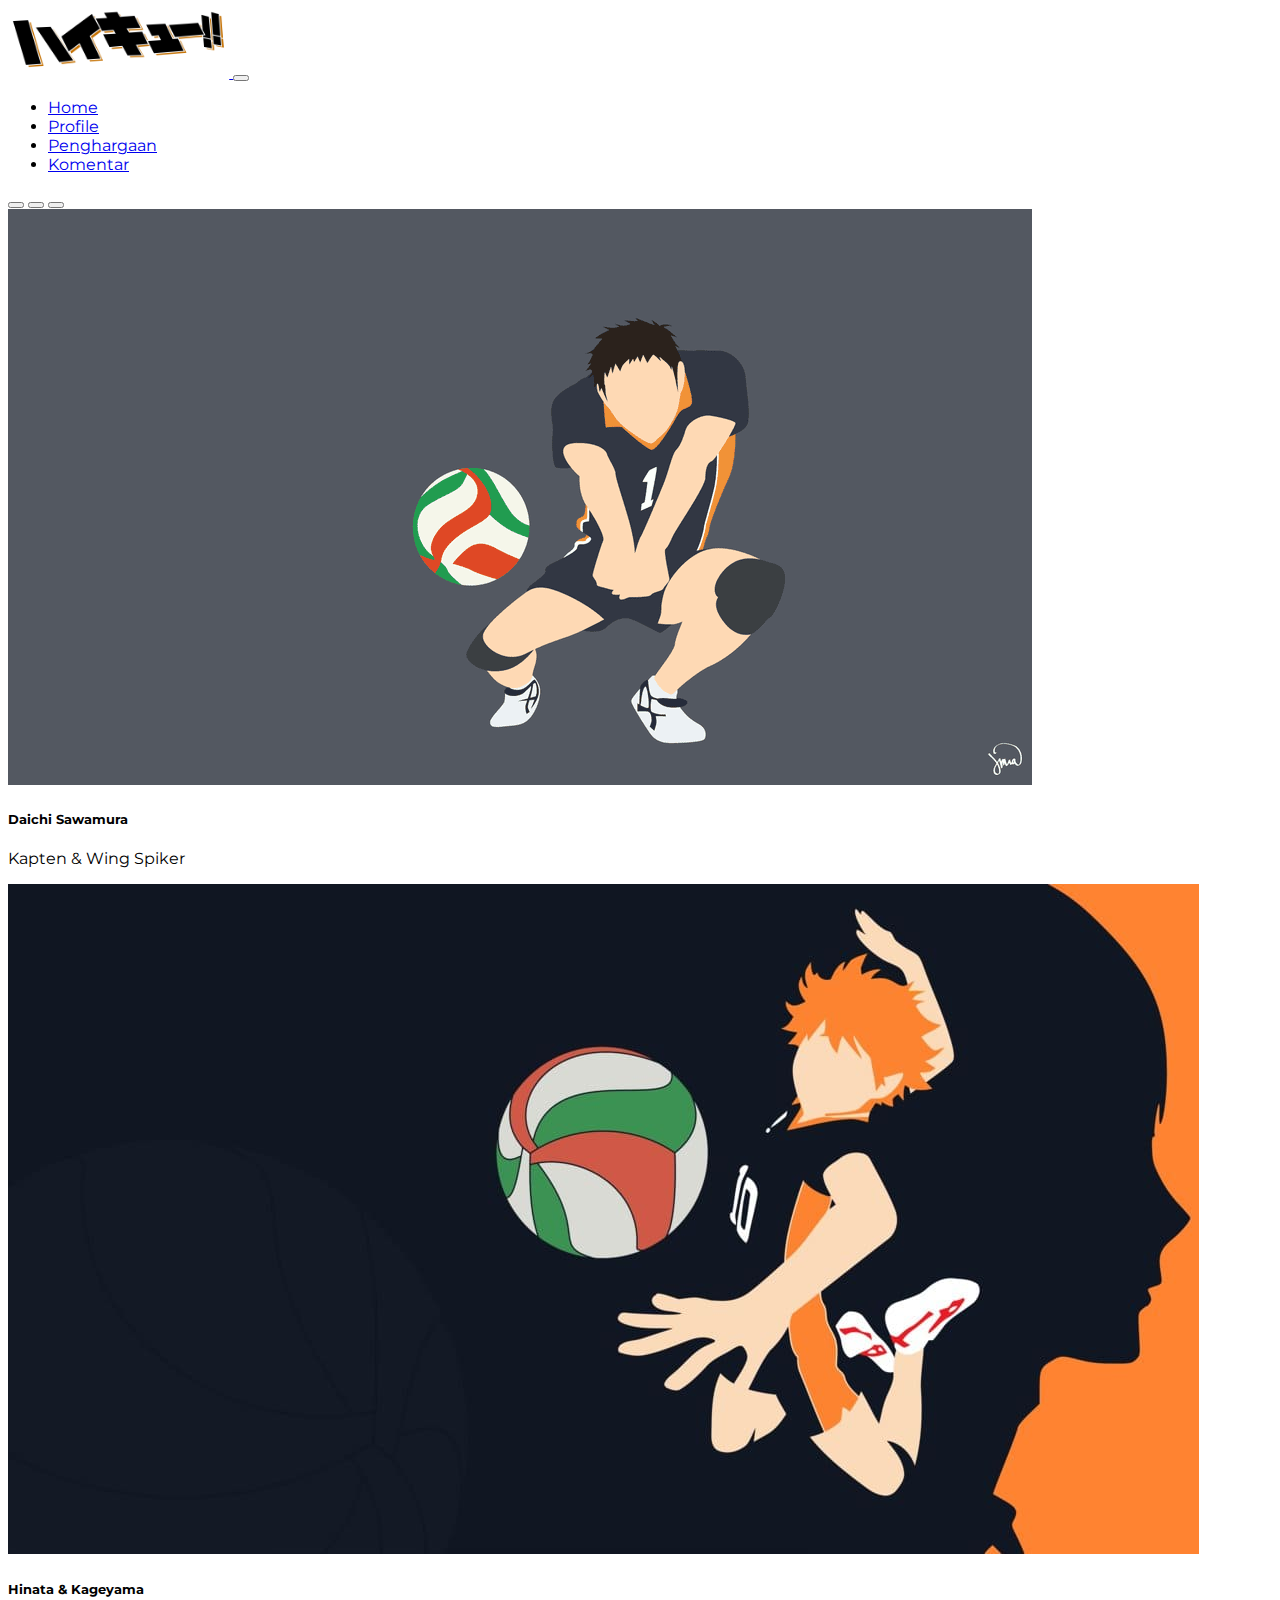
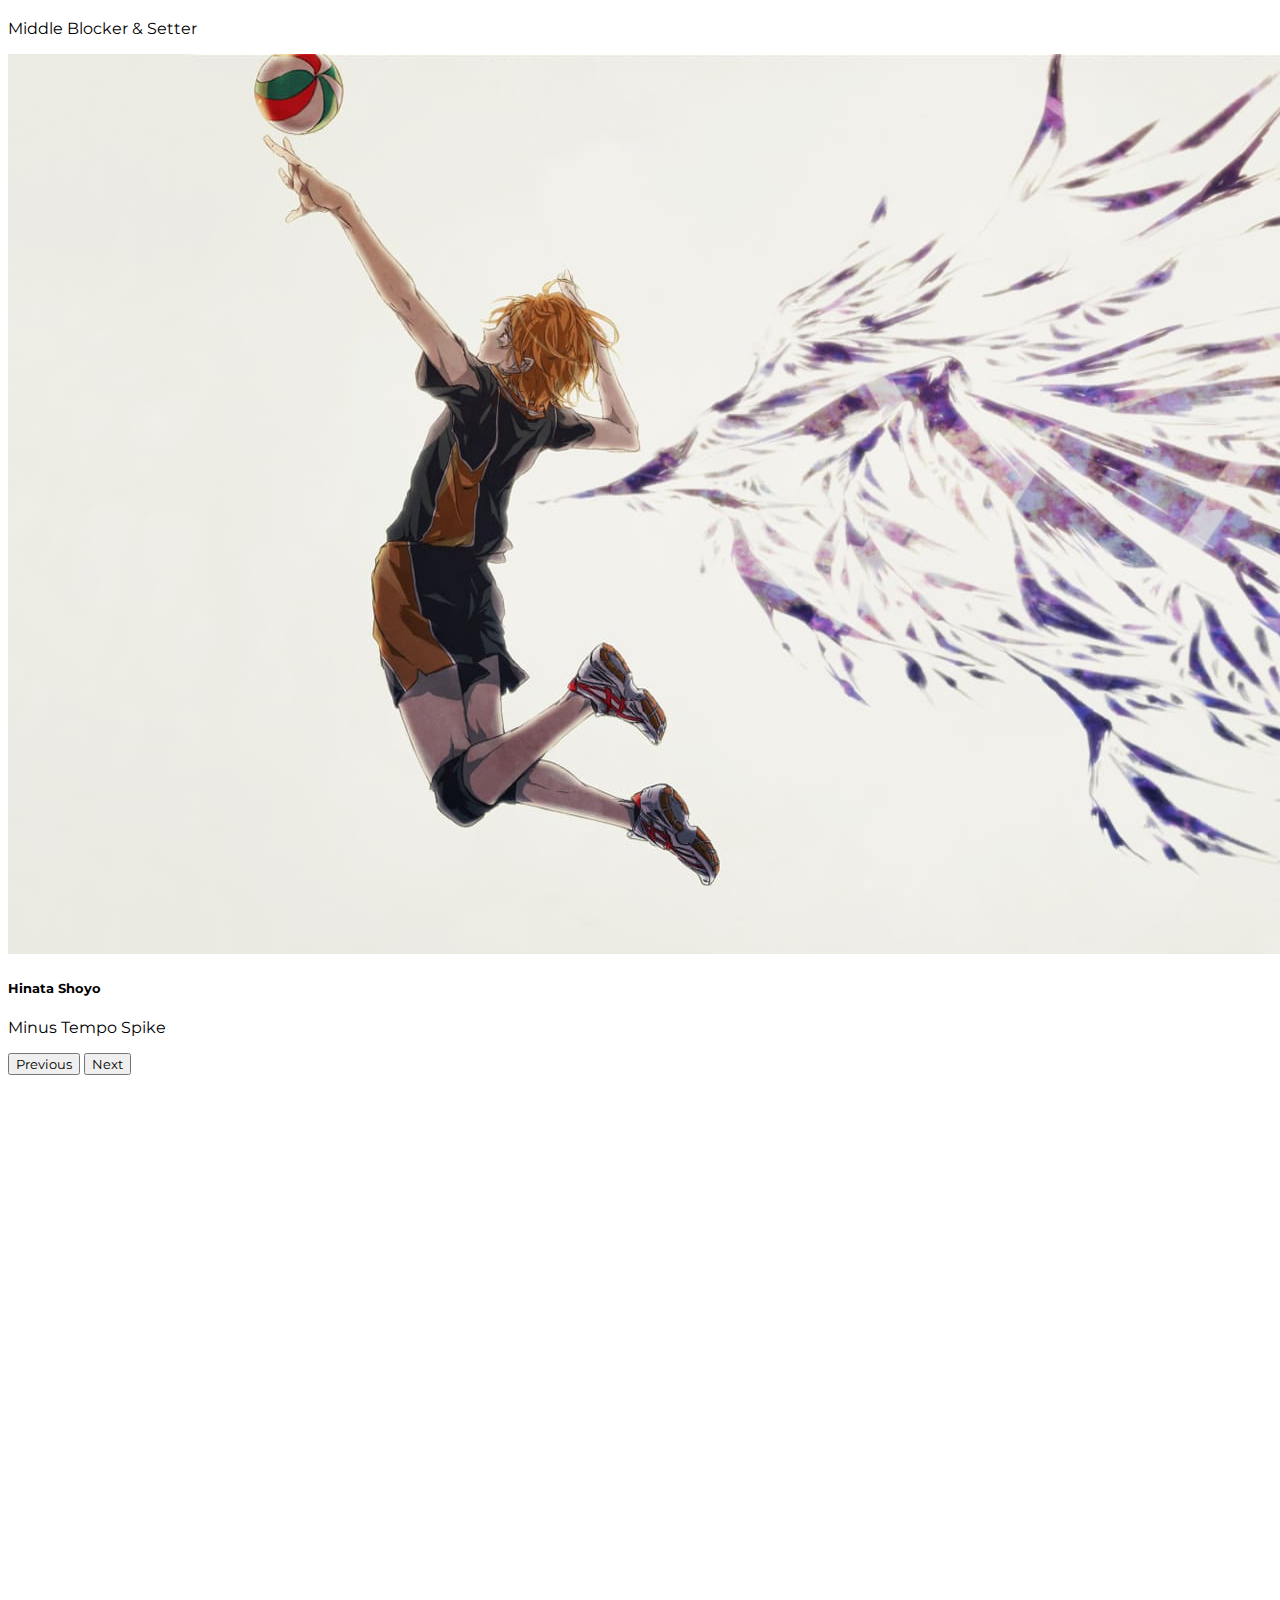
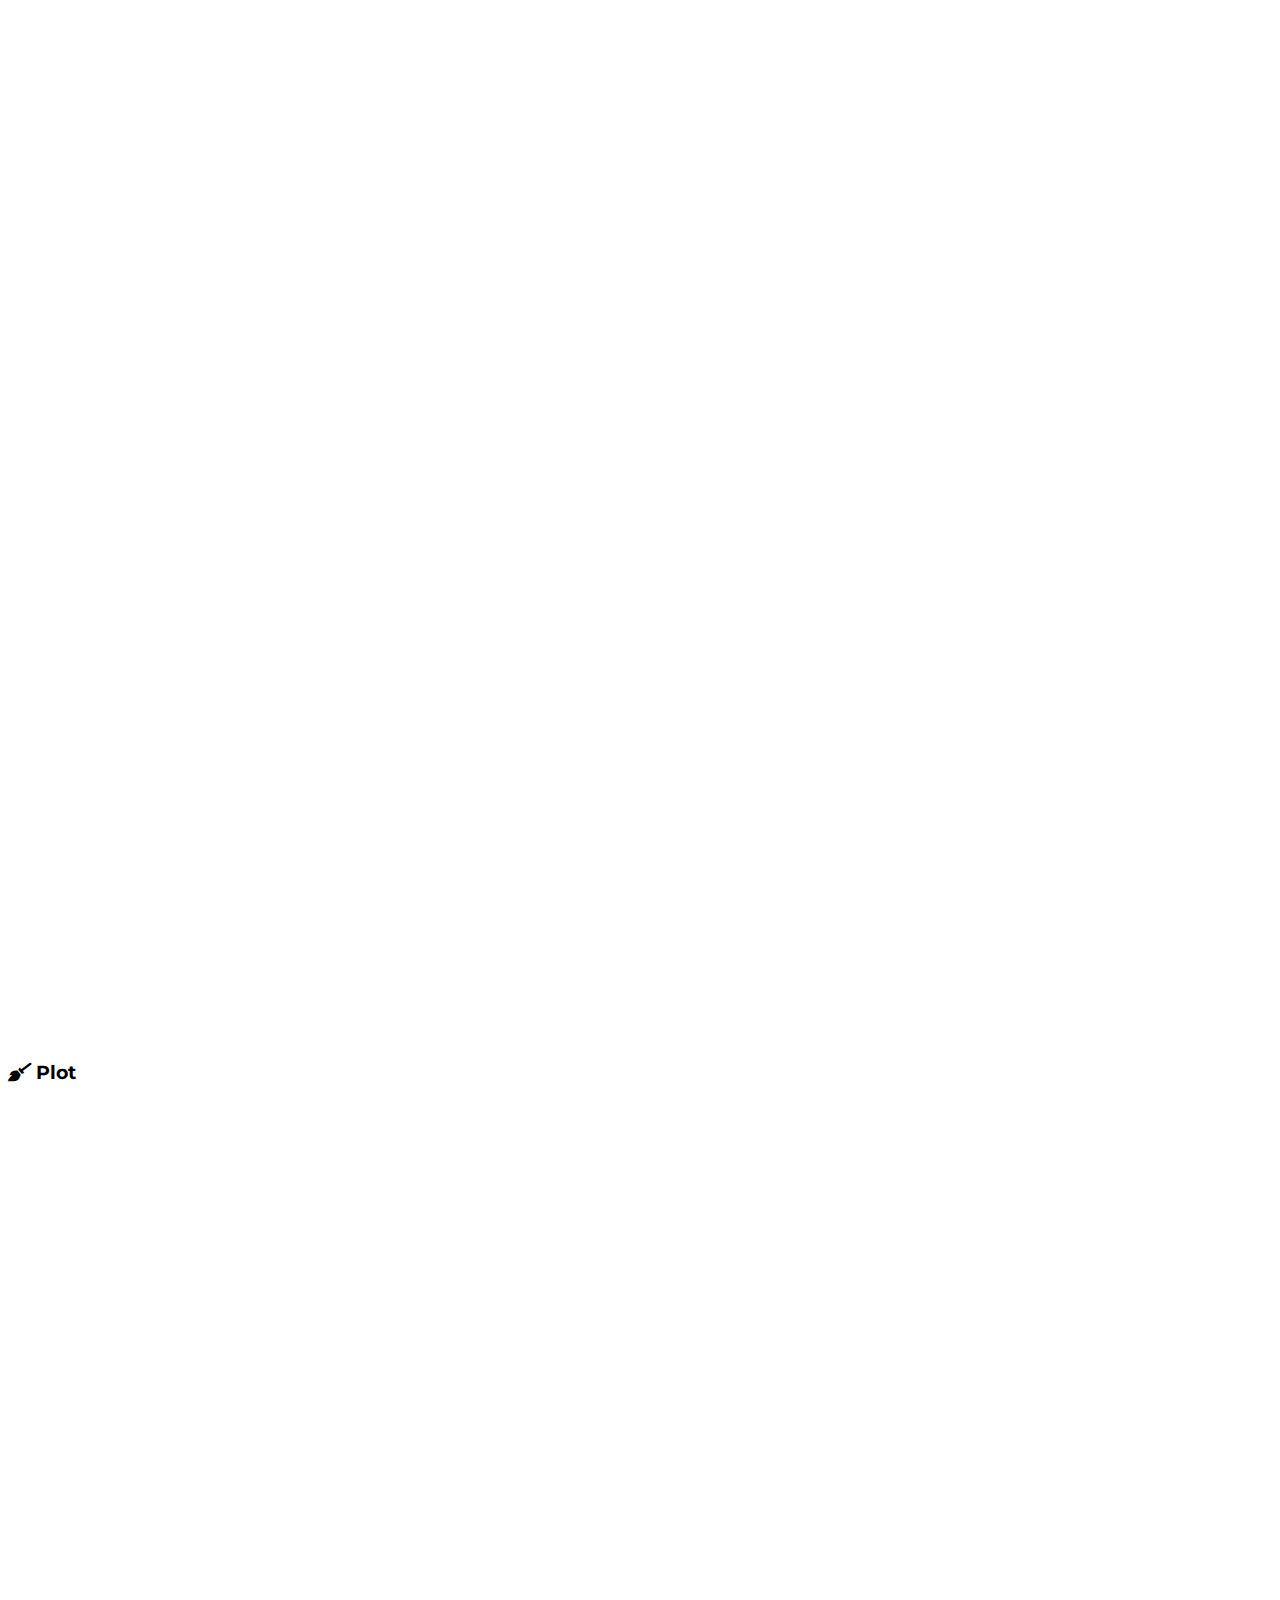
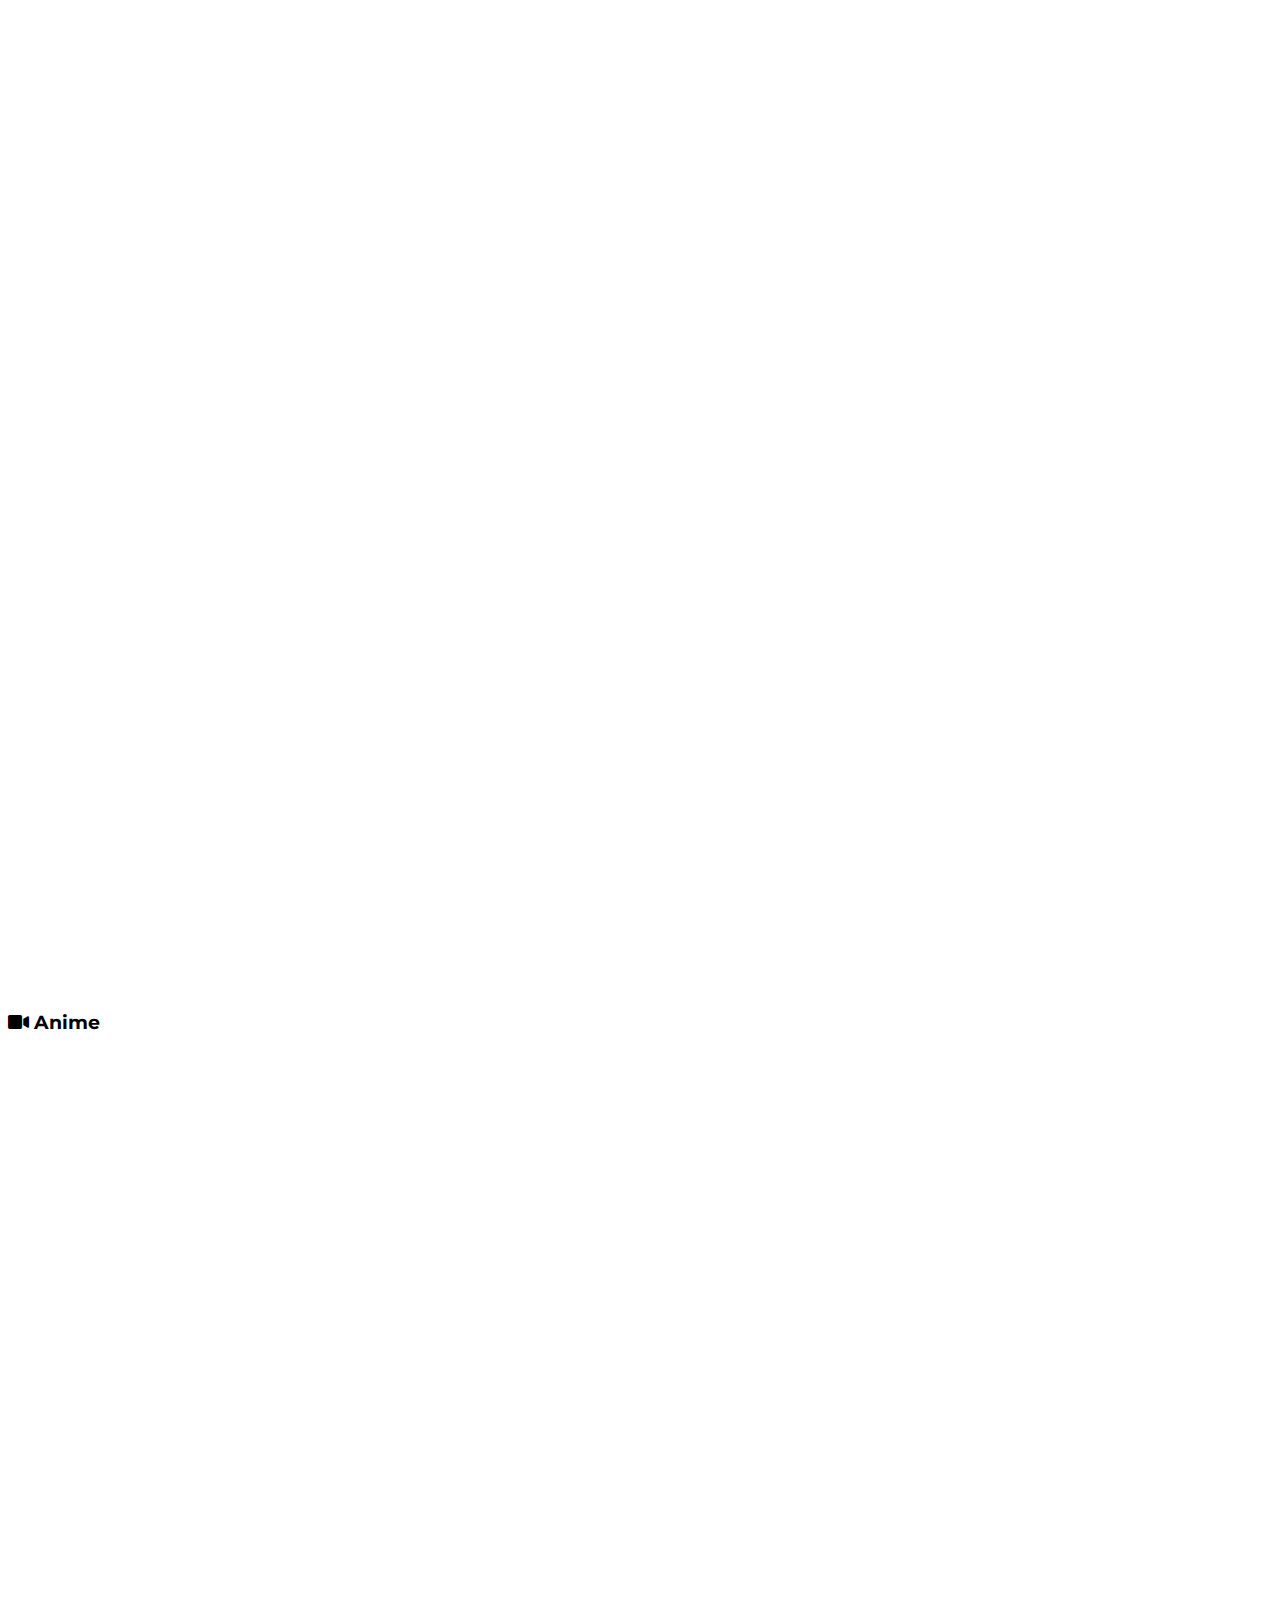
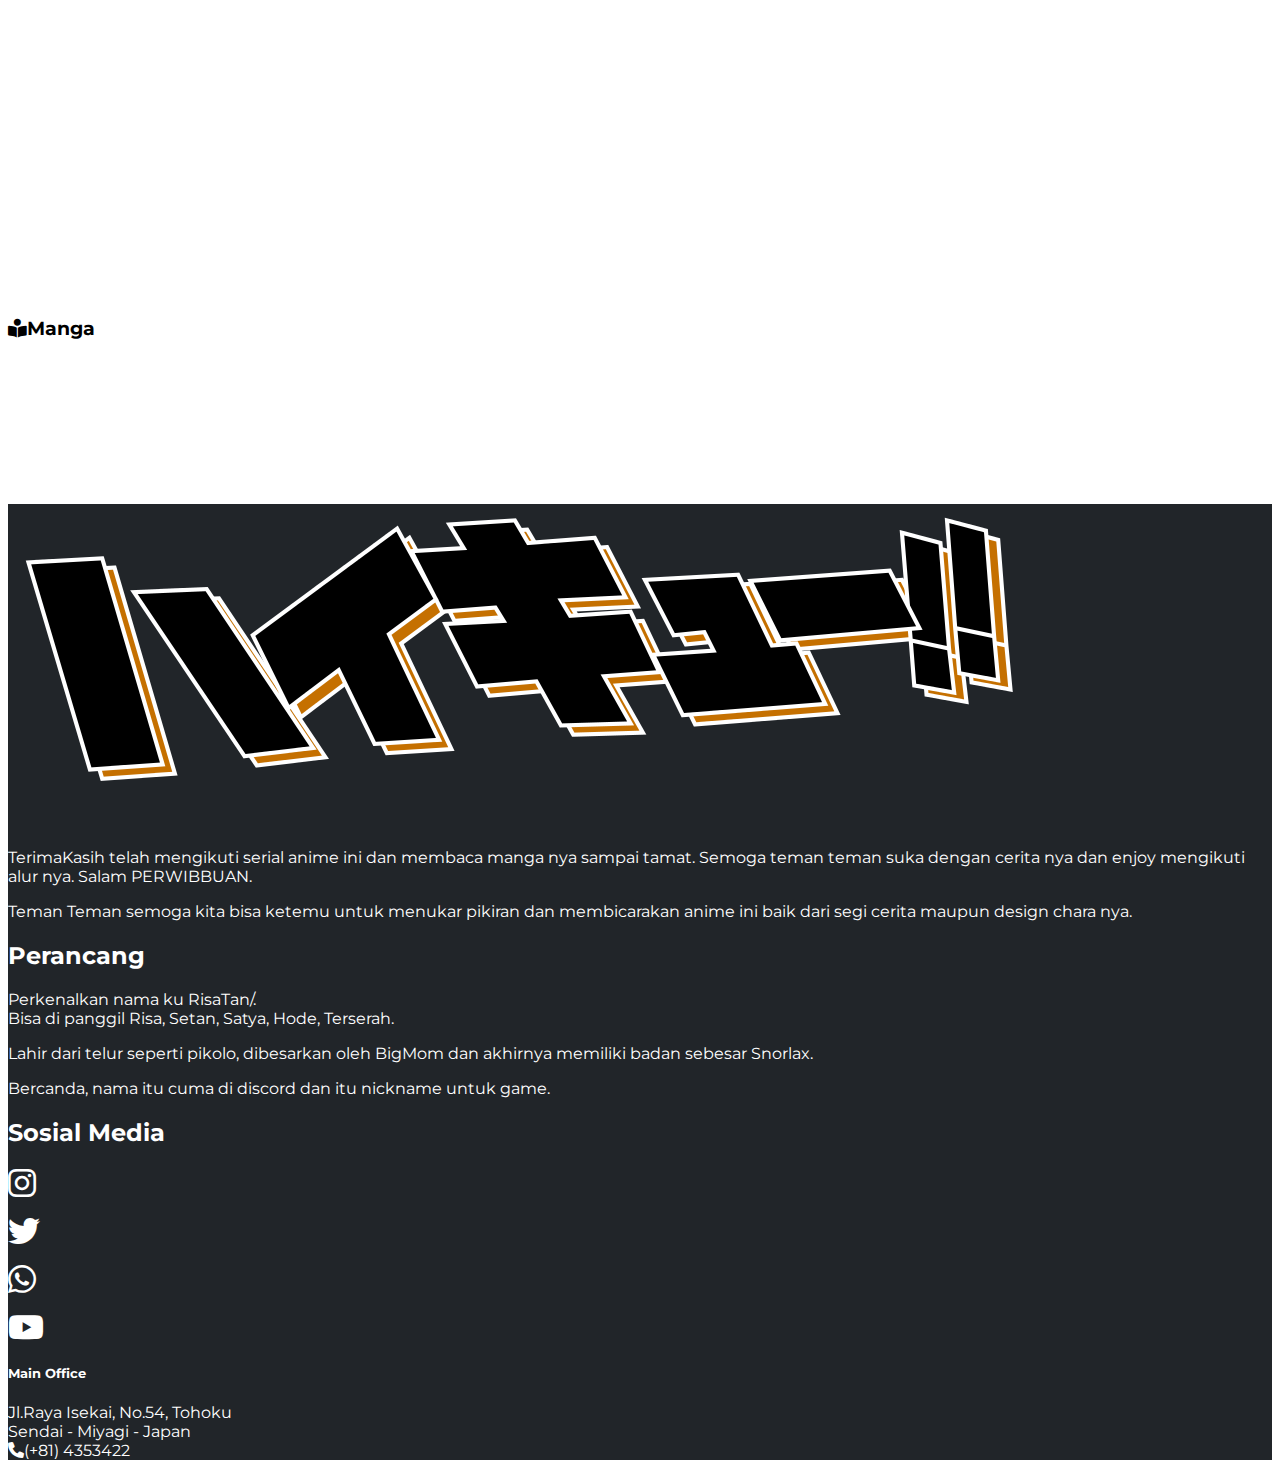
<file: index.html>
<!DOCTYPE html>
<html>
<head>
    <meta charset="utf-8">
    <meta http-equiv="X-UA-Compatible" content="IE=edge">
    <title></title>
    <!-- fonts -->
    <link rel="preconnect" href="https://fonts.googleapis.com">
    <link rel="preconnect" href="https://fonts.gstatic.com" crossorigin>
    <link href="https://fonts.googleapis.com/css2?family=Montserrat:wght@300;400;700&display=swap" rel="stylesheet">
    <!-- end fonts -->

    <!-- bootstrap -->
    <link href="https://cdn.jsdelivr.net/npm/bootstrap@5.1.3/dist/css/bootstrap.min.css" rel="stylesheet" 
    integrity="sha384-1BmE4kWBq78iYhFldvKuhfTAU6auU8tT94WrHftjDbrCEXSU1oBoqyl2QvZ6jIW3" crossorigin="anonymous">
     <!-- end bootstrap -->

     <!--aos-->
     <link href="https://unpkg.com/aos@2.3.1/dist/aos.css" rel="stylesheet">
     <!--end aos-->
     
     <link rel="stylesheet" type="text/css" href="fontawesome/css/all.min.css">
     <link rel="stylesheet" type="text/css" href="navbar.css">
</head>
<body style="display: none;">
    <!--navbar-->
    <nav class="navbar navbar-expand-lg navbar-dark bg-dark">
        <div class="container-fluid">
          <a class="navbar-brand" href="index.html">
          <img src="logo.png" height="70" class="align-top">
          </a>
          <button class="navbar-toggler" type="button" data-bs-toggle="collapse" data-bs-target="#navbarNav" 
            aria-controls="navbarNav" aria-expanded="false" aria-label="Toggle navigation">
              <span class="navbar-toggler-icon"></span>
          </button>
          
          <div class="collapse navbar-collapse" id="navbarNav">
            <ul class="navbar-nav">
              <li class="nav-item">
                <a class="nav-link active" aria-current="page" href="index.html">Home</a>
              </li>
              <li class="nav-item">
                <a class="nav-link" href="profile.html">Profile</a>
              </li>
              <li class="nav-item">
                <a class="nav-link" href="Penghargaan.html">Penghargaan</a>
              </li>
              <li class="nav-item">
                <a class="nav-link" href="Komentar.html">Komentar</a>
              </li>
            </ul>
          </div>
        </div>
      </nav>
      
      <!--end navbar-->

      <!--carousel-->
      <div id="main slide" class="carousel slide carousel-fade" data-bs-ride="carousel">
        <div class="carousel-indicators">
          <button type="button" data-bs-target="#main slide" data-bs-slide-to="0" class="active" aria-current="true" aria-label="Slide 1"></button>
          <button type="button" data-bs-target="#main slide" data-bs-slide-to="1" aria-label="Slide 2"></button>
          <button type="button" data-bs-target="#main slide" data-bs-slide-to="2" aria-label="Slide 3"></button>
        </div>
        <div class="carousel-inner">
          <div class="carousel-item active">
            <img src="1.png" class="d-block w-100">
            <div class="carousel-caption d-none d-md-block">
              <h5>Daichi Sawamura</h5>
              <p>Kapten & Wing Spiker</p>
            </div>
          </div>
          <div class="carousel-item">
            <img src="2.jpg" class="d-block w-100">
            <div class="carousel-caption d-none d-md-block">
              <h5>Hinata & Kageyama</h5>
              <p>Middle Blocker & Setter</p>
            </div>
          </div>
          <div class="carousel-item">
            <img src="3.jpg" class="d-block w-100">
            <div class="carousel-caption d-none d-md-block">
              <h5 style="color:black;"> Hinata Shoyo </h5>
              <p style="color:black;">Minus Tempo Spike</p>
            </div>
          </div>
        </div>
        <button class="carousel-control-prev" type="button" data-bs-target="#main slide" data-bs-slide="prev">
          <span class="carousel-control-prev-icon" aria-hidden="true"></span>
          <span class="visually-hidden">Previous</span>
        </button>
        <button class="carousel-control-next" type="button" data-bs-target="#main slide" data-bs-slide="next">
          <span class="carousel-control-next-icon" aria-hidden="true"></span>
          <span class="visually-hidden">Next</span>
        </button>
      </div>
      <!--end carousel-->

      <!--content-->
      <div class="container-fluid">
        <div class="row p-5">
          <div class="col-12">
            <img src="logo 2.png" height="150"  class="align-top" data-aos="fade-up-left">
              <p data-aos="fade-up-left">
                Haikyu!! (bahasa Jepang: ハイキュー!! Hepburn: Haikyū!!, dari huruf kanji 排球 "bola voli"), yang diterbitkan di Indonesia dengan judul Haikyu!! Fly High! Volleyball!, 
                adalah sebuah seri manga shōnen asal Jepang yang ditulis dan diilustrasikan oleh Haruichi Furudate. 
                Bab-bab tunggalnya telah dimuat dalam majalah Weekly Shōnen Jump sejak bulan Februari 2012 hingga Juli 2020. 
                Manga ini pada awalnya dirilis sebagai cerita one shot dalam majalah musiman Jump NEXT! milik Shueisha sebelum dimuat berseri. 
                Per bulan Juli 2020, empat puluh lima volume tankōbon telah diterbitkan oleh Shueisha.
              </p>
              <p data-aos="fade-up-left">
                Manga ini diadaptasi menjadi seri anime yang diproduksi oleh Production I.G, dan ditayangkan sejak bulan April hingga September 2014. 
                Musim keduanya ditayangkan sejak bulan Oktober 2015 hingga Maret 2016. Musim ketiga ditayangkan sejak bulan Oktober hingga Desember 2016. 
                Musim keempat ditayangkan sejak bulan Januari hingga April 2020.
              </p>
          </div>
        </div>

        <div class="row p-5">
          <div class="col-lg-6 order-lg-last text-center">
              <img src="5.jpg" class="img-fluid mb-4 shadow" data-aos="fade-up-left">
          </div>

          <div class="col-lg-6 my-auto">
            <h3><i class="fas fa-broom" ></i> Plot</h3>
            <p data-aos="fade-up-left">
               Seorang siswa SMA bernama Shōyō Hinata, menjadi terobsesi dengan bola voli setelah menyaksikan SMA Karasuno memenangkan pertandingan mereka untuk lolos ke Kejuaraan Nasional di TV. 
               Meskipun memiliki tubuh yang pendek, Hinata terinspirasi oleh seorang pemain yang dijuluki "Raksasa Kecil", pemain spiker sayap Karasuno bertubuh pendek, tetapi berbakat.
               Meskipun tidak berpengalaman, Hinata memiliki tubuh atletis dan memiliki lompatan vertikal yang mengesankan. 
               Ia sempat bergabung dengan klub voli di sekolahnya, tetapi dia adalah satu-satunya anggota di klub tersebut, memaksanya menghabiskan dua tahun ke depan untuk mencoba meyakinkan siswa lain untuk membantunya berlatih.
            </p>
            <p data-aos="fade-up-left">
               Saat dirinya duduk di bangku kelas 3 sekaligus tahun terakhirnya di SMP, 
               beberapa teman Hinata setuju untuk bergabung dengan klub sehingga mereka bisa berpartisipasi dalam turnamen. 
               Dalam pertandingan resmi pertamanya, mereka menderita kekalahan telak dari tim yang difavoritkan untuk memenangkan turnamen. 
               Tim tersebut dihuni oleh siswa SMP kelas 3 bernama Tobio Kageyama, seorang pemain setter ajaib yang dijuluki "Raja Lapangan" karena keterampilan dan gaya bermain tiraninya.
               Keduanya sempat terlibat persaingan singkat, dan setelah pertandingan, Hinata bersumpah untuk mengalahkan Kageyama saat mereka SMA.
            </p>
            <p data-aos="fade-up-left">
              Hinata belajar dan diterima di Karasuno, SMA yang sama dengan Raksasa Kecil, tetapi terkejut mengetahui bahwa Kageyama juga memilih untuk bersekolah di Karasuno.
              Terungkap bahwa Karasuno telah kehilangan reputasinya sebagai sekolah unggulan setelah era Raksasa Kecil. 
              Karasuno kemudian sering dijuluki sebagai "Gagak yang Tidak Bisa Terbang" oleh tim lokal lainnya.
              Namun, dengan menggabungkan keterampilan umpan Kageyama yang jenius dengan keatletisan Hinata yang luar biasa, 
              keduanya menciptakan taktik bola voli baru yang eksplosif dan mengembangkan kemitraan setter-spiker yang kuat dan tak terduga.
            </p>
            <p data-aos="fade-up-left">
              Sepanjang pertandingan yang mereka lalui, Hinata dan Kageyama saling mendorong untuk mencapai potensi penuh mereka.
              Hinata juga mengembangkan hubungan yang dekat dengan rekan setim intinya, 
              sehingga dimulailah perjalanan penebusan Karasuno untuk memulihkan reputasi mereka dan lolos ke Kejuaraan Nasional.
            </p>
          </div>
        </div>

        <div class="row p-5">
          <div class="col-lg-6 my-auto text-center">
              <img src="4.jpg" class="img-fluid mb-4 shadow" data-aos="fade-up-right">
          </div>

          <div class="col-lg-6 my-auto">
            <h3> <i class="fas fa-video"></i> Anime</h3>
            <p data-aos="fade-up-right">
              Sebuah adaptasi anime yang diproduksi oleh Production I.G ditayangkan sejak tanggal 6 April hingga 21 September 2014 di MBS dan beberapa saluran di bawah JNN, 
              dengan subtitle berbahasa Inggris di Crunchyroll. 
              Dari episode 1 sampai 13, lagu tema pembukanya adalah "Imagination" yang dibawakan oleh Spyair, sedangkan lagu tema penutupnya berjudul "Tenchi Gaeshi" yang dibawakan oleh Nico Touches the Walls. Dari episode 14 hingga 25, 
              lagu tema pembukanya bertajuk "Ah Yeah" yang dibawakan oleh Sukima Switch, sedangkan lagu tema penutupnya adalah "LEO" yang dibawakan oleh Tacica. 
              "Ah Yeah" juga digunakan sebagai lagu penutup untuk episode 14, yang tidak disertai lagu pembuka. Anime-nya telah dilisensi untuk perilisan digital dan video rumahan oleh Sentai Filmworks.
            </p>
            <p data-aos="fade-up-right">
              Musim kedua ditayangkan sejak tanggal 4 Oktober 2015 hingga 27 Maret 2016.[22] Dari episode 1 sampai 13, 
              lagu tema pembukanya bertajuk "I'm a Believer" yang dibawakan oleh Spyair, kemudian lagu tema penutupnya adalah "Climber" yang dibawakan oleh Galileo Galilei. 
              Dari episode 14 hingga 25, lagu tema pembukanya adalah "FLY HIGH" yang dibawakan oleh Burnout Syndromes, 
              sementara lagu tema penutupnya adalah "Hatsunetsu (Fever)" (発熱 - はつねつ) yang dibawakan oleh Tacica.
            </p>
            <p data-aos="fade-up-right">
              Musim ketiga yang berjudul Haikyū!! Karasuno High School vs Shiratorizawa Academy (ハイキュー!! 烏野高校 VS 白鳥沢学園高校 Haikyū!! Karasuno Kōkō VS Shiratorizawa Gakuen Kōkō),
              ditayangkan sejak tanggal 8 Oktober hingga 10 Desember 2016. Lagu tema pembukanya adalah "Hikariare" yang dibawakan oleh Burnout Syndromes, 
              sedangkan lagu tema penutupnya berjudul "Mashi Mashi" yang dibawakan oleh Nico Touches the Walls. Sentai Filmworks juga telah melisensi musim ketiganya.
            </p>
            <p data-aos="fade-up-right">
              Musim keempat yang bertajuk Haikyū!! To The Top (ハイキュー!! TO THE TOP), diumumkan dalam acara Jump Festa 19. 
              "Acara pembuka" untuk musim baru ini digelar pada tanggal 22 September 2019.
              Musim keempat ditayangkan sejak tanggal 11 Januari hingga 4 April 2020 pada blok pemrograman Animeism.
              Musim kedua dibagi menjadi dua paruh (split-cour), dan paruh keduanya mulai tayang sejak bulan Juli 2020.
              Lagu tema pembukanya adalah "Phoenix" yang dibawakan oleh Burnout Syndromes, sementara lagu tema penutupnya berjudul "Kessen Spirit" yang dibawakan oleh CHiCO with HoneyWorks.
              Crunchyroll menayangkan musim ini secara simulcast. Musim ini terdiri dari 25 episode.
            </p>
          </div>
        </div>

        <div class="row p-5">
          <div class="col-lg-6 order-lg-last text-center">
            <img src="6.jpg" class="img-fluid mb-4 shadow" data-aos="fade-up-right">
          </div>

          <div class="col-lg-6">
            <h3><i class="fas fa-book-reader"></i>Manga</h3>
            <p data-aos="fade-up-right">
              Haikyu!! Fly High! Volleyball! ditulis dan diilustrasikan oleh Haruichi Furudate, 
              serta mulai dimuat dalam majalah Weekly Shōnen Jump sejak tanggal 10 Februari 2012. Hingga bulan Juni 2019, 
              tiga puluh delapan volume tankōbon telah diterbitkan di Jepang. Pada sesi panel mereka dalam acara New York Comic Con, 
              Penerbit Amerika Utara Viz Media mengumumkan bahwa mereka telah melisensi manga ini dan akan diterbitkan pada tahun 2016.
              Shueisha mulai merilis seri ini dalam bahasa Inggris secara serentak dengan perilisannya di Jepang melalui platform Manga Plus sejak bulan Januari 2019.
            </p>
            <p data-aos="fade-up-right">
              Sebuah manga spin-off berjudul Haikyubu!! yang diilustrasikan oleh Kyōhei Miyajima, dirilis pada situs web Shonen "Jump+" milik Shueisha pada tanggal 13 Mei 2019.
            </p>
          </div>
        </div>
       </div>
       <!--end content-->

      <!--footer-->
      <footer class="px-3 py-5 small">
        <div class="container">
            <div class="row">
              <div class="col-lg-4 col-6">
                  <img src="logo.png" class="img-fluid w-50 mb-1">
                  <p>
                    TerimaKasih telah mengikuti serial anime ini dan membaca manga nya sampai tamat.
                    Semoga teman teman suka dengan cerita nya dan enjoy mengikuti alur nya.
                    Salam PERWIBBUAN.
                  </p>
                  <p>
                   Teman Teman semoga kita bisa ketemu untuk menukar pikiran dan membicarakan anime ini baik dari segi cerita
                   maupun design chara nya.
                  </p>
              </div>
              
              <div class="col-lg-4 col-6">
                <h2>Perancang</h2>
                <p>
                <p class="mb-3">Perkenalkan nama ku RisaTan/. <br> Bisa di panggil Risa, Setan, Satya, Hode, Terserah.</p>
                
                <p>
                  Lahir dari telur seperti pikolo, dibesarkan oleh BigMom dan akhirnya memiliki badan sebesar Snorlax.
                </p>

                <p>
                  Bercanda, nama itu cuma di discord dan itu nickname untuk game.
                 </p>
            </div>

              <div class="col-lg-4 col-6">
                <h2>Sosial Media</h2>
                <div class ="d-flex gap-3">
                <p class="mb-3"><i class="fab fa-instagram fa-2x"></i> </p>
                <p class="mb-3"><i class="fab fa-twitter fa-2x"></i> </p>
                <p class="mb-3"><i class="fab fa-whatsapp fa-2x"></i> </p>
                <p class="mb-3"><i class="fab fa-youtube fa-2x"></i> </p>
              </div>

              <h5>Main Office</h5>
              <p> Jl.Raya Isekai, No.54, Tohoku <br> Sendai - Miyagi - Japan <br> <i class="fas fa-phone"></i>(+81) 4353422 </p>
        </div> 
      </footer>
      <!--end footer-->

      <script type="text/javascript" src="https://code.jquery.com/jquery-3.6.0.min.js"></script> 
      <script src="https://cdn.jsdelivr.net/npm/bootstrap@5.1.3/dist/js/bootstrap.min.js" 
      integrity="sha384-QJHtvGhmr9XOIpI6YVutG+2QOK9T+ZnN4kzFN1RtK3zEFEIsxhlmWl5/YESvpZ13" crossorigin="anonymous"></script>
      <script src="https://unpkg.com/aos@2.3.1/dist/aos.js"></script>
      <script type="text/javascript">
        $(document).ready(function(){
          AOS.init();
            $('body').fadeIn('normal');
        });
      </script>

</body>
</html>
</file>
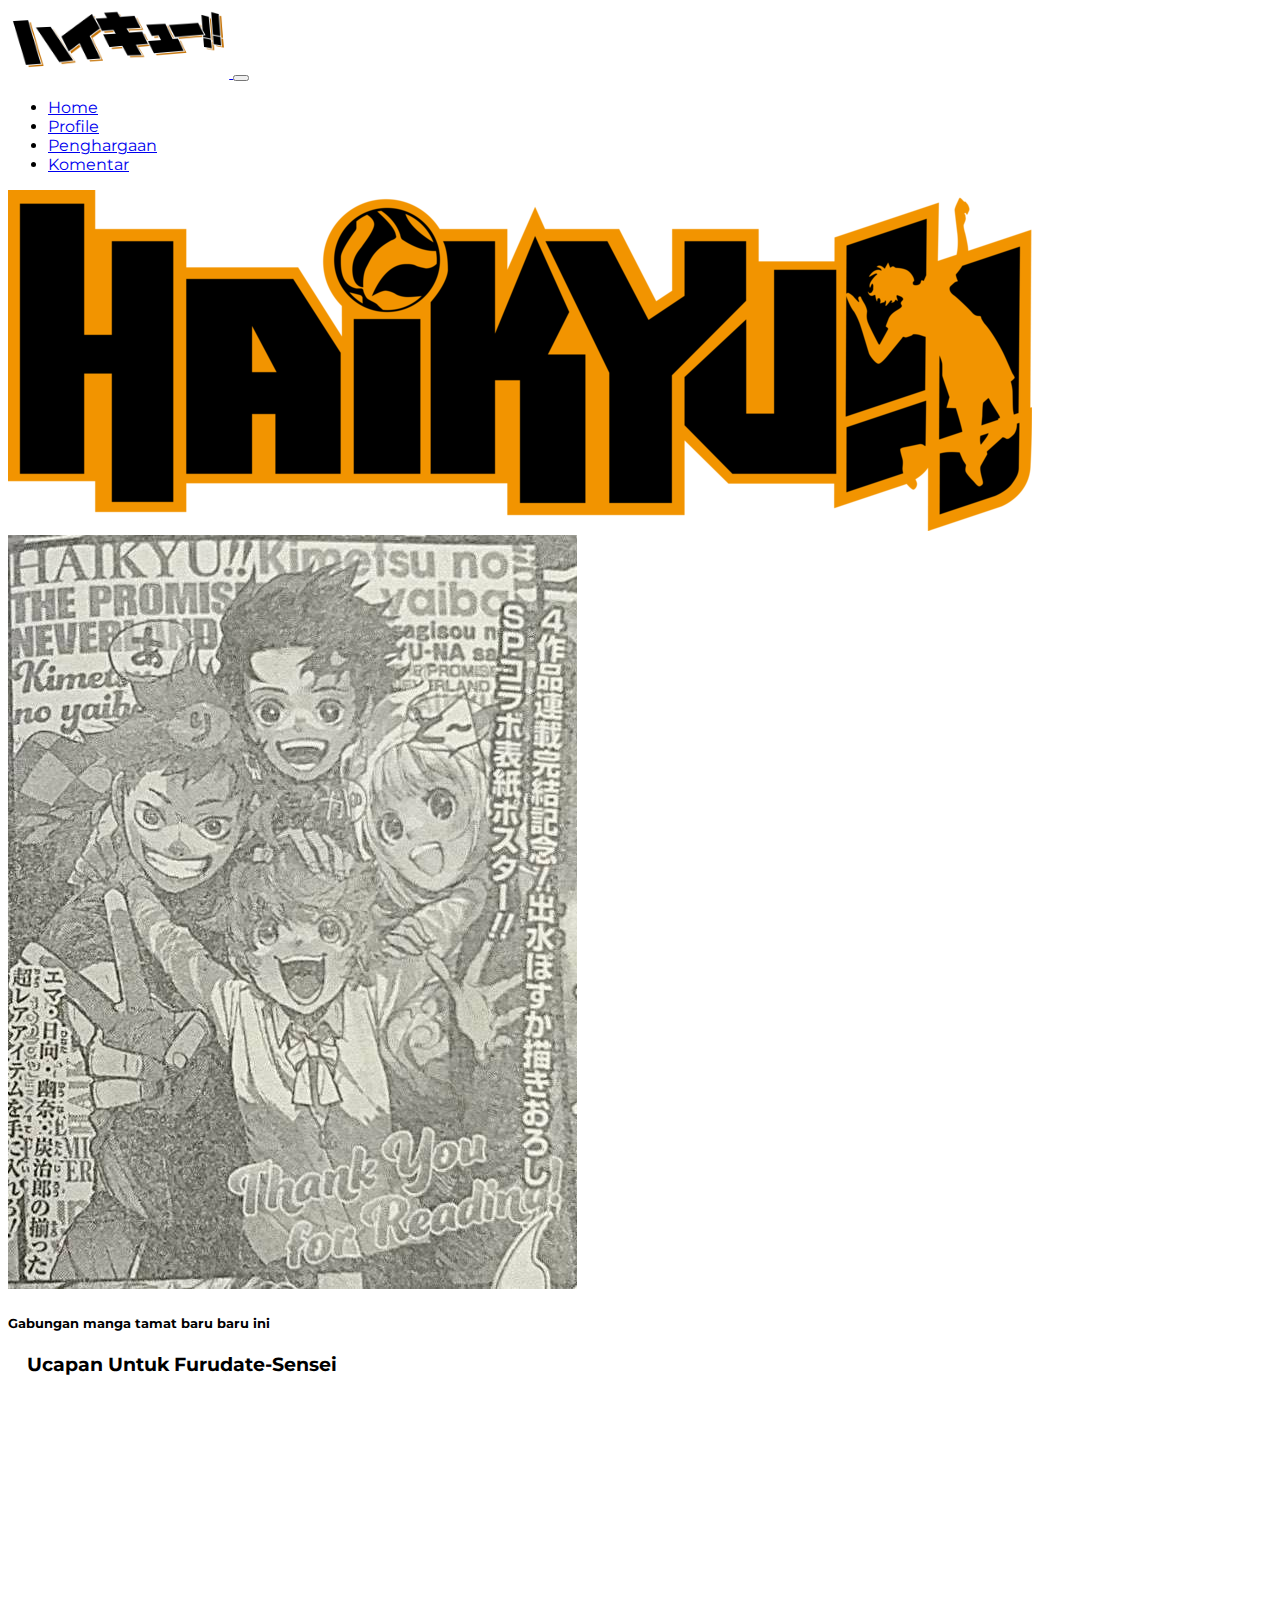
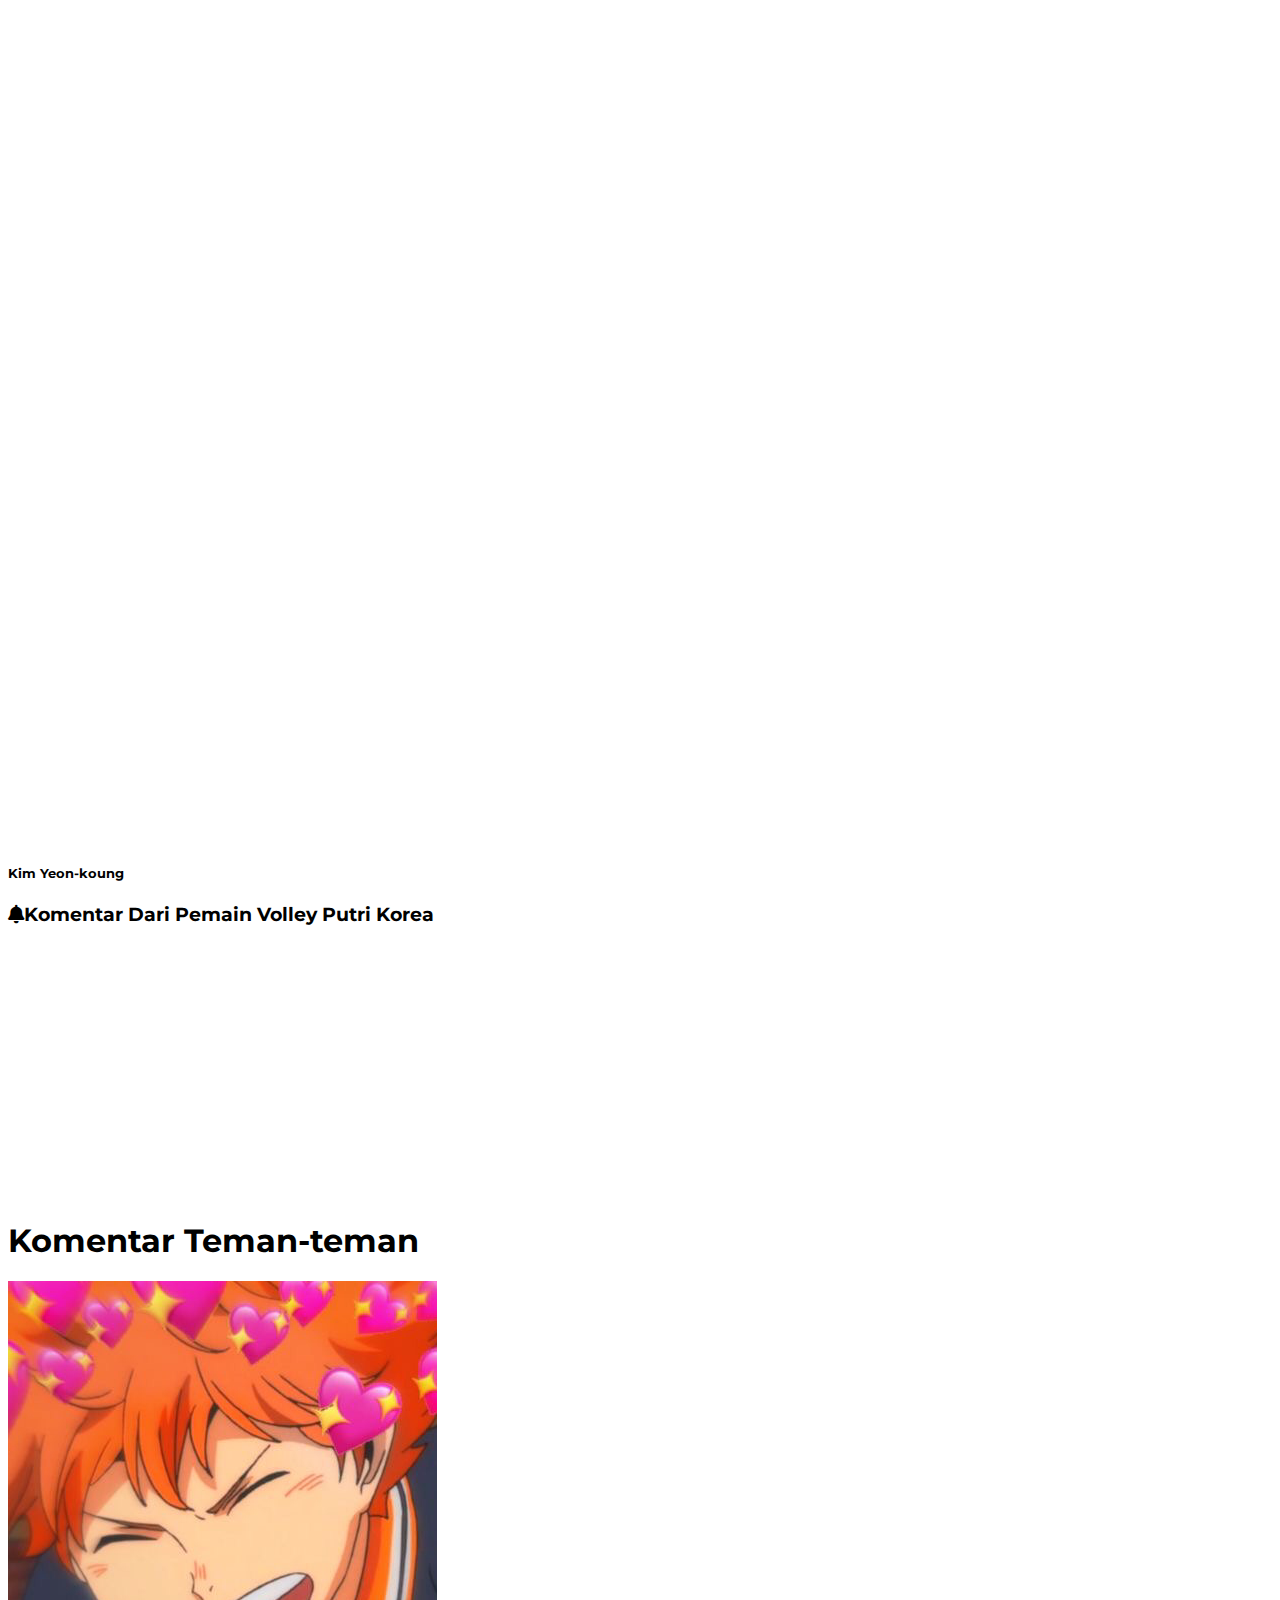
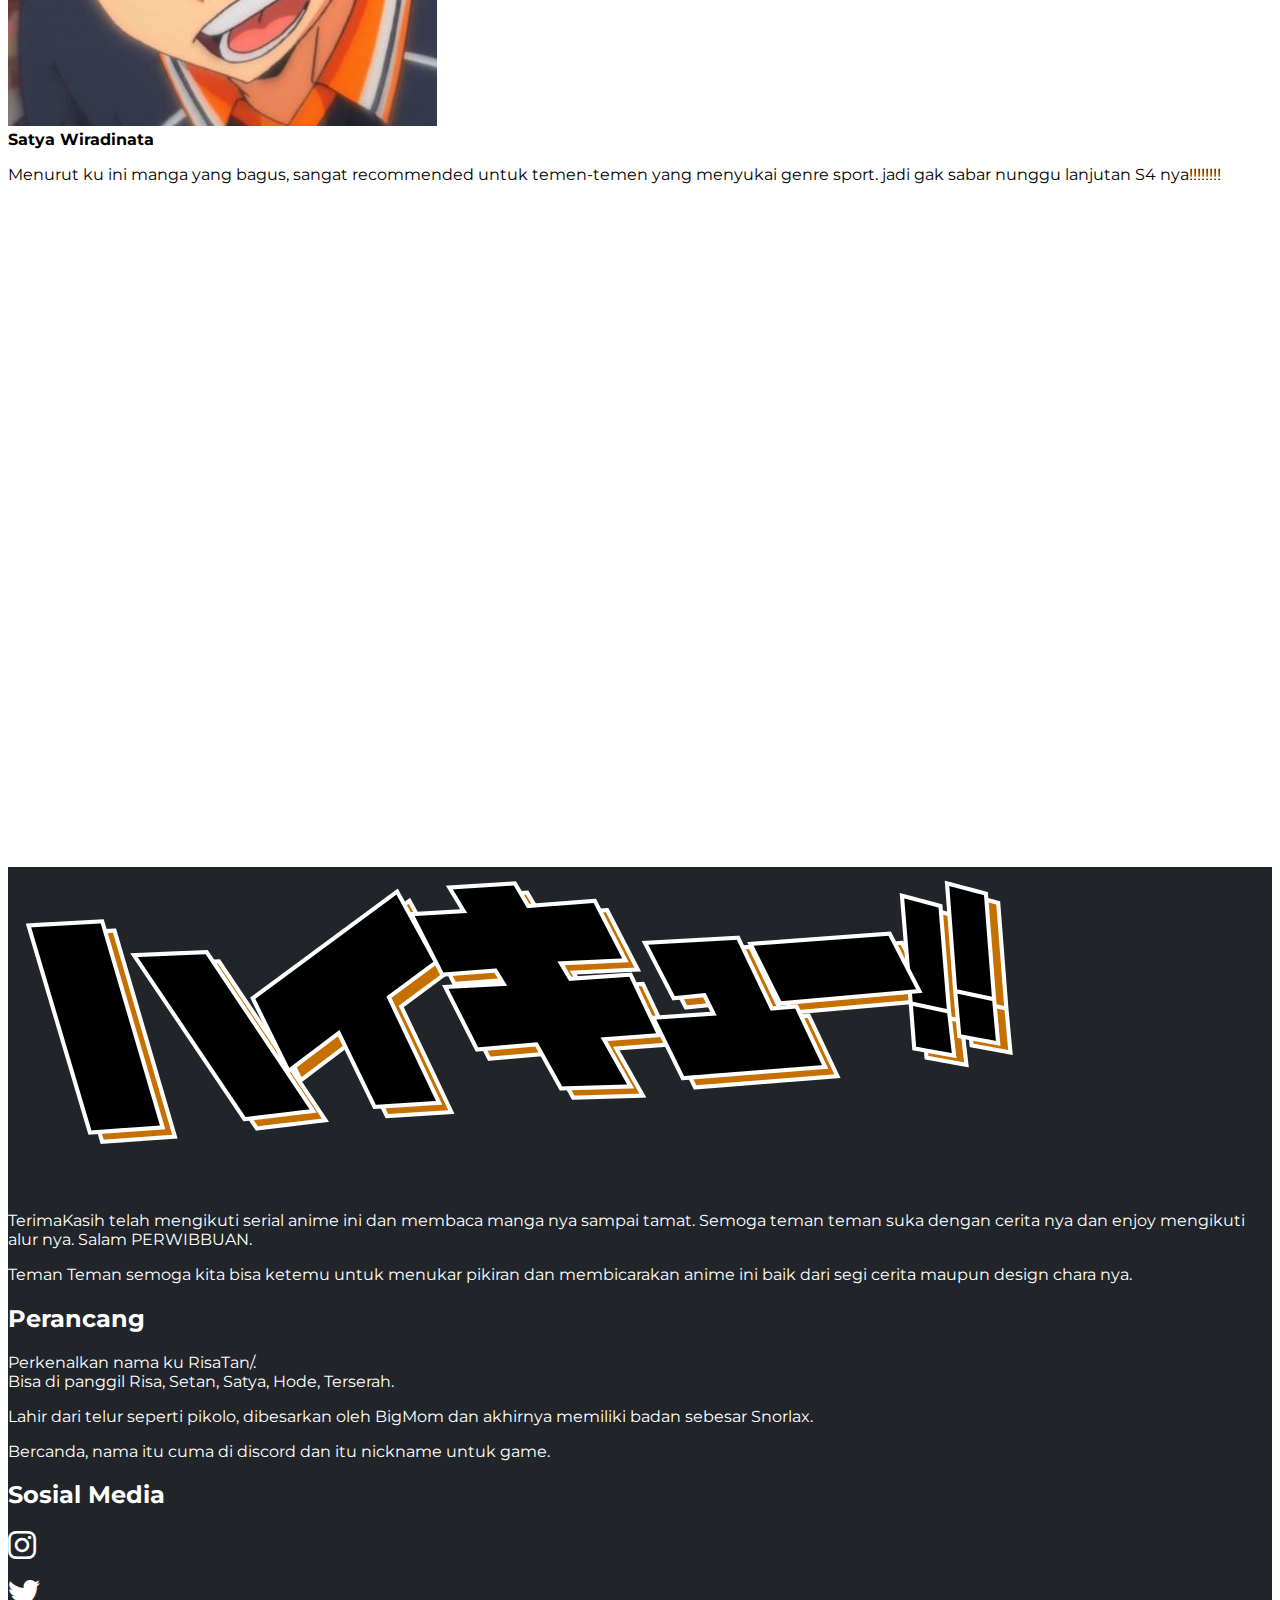
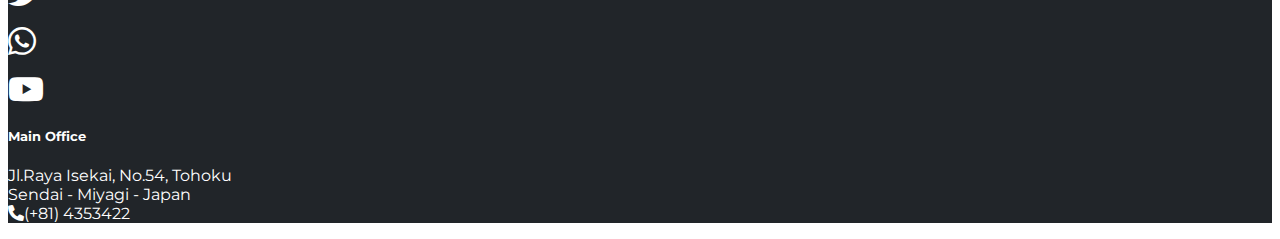
<file: Komentar.html>
<!DOCTYPE html>
<html>
<head>
    <meta charset="utf-8">
    <meta http-equiv="X-UA-Compatible" content="IE=edge">
    <title></title>
    <!-- fonts -->
    <link rel="preconnect" href="https://fonts.googleapis.com">
    <link rel="preconnect" href="https://fonts.gstatic.com" crossorigin>
    <link href="https://fonts.googleapis.com/css2?family=Montserrat:wght@300;400;700&display=swap" rel="stylesheet">
    <!-- end fonts -->

    <!-- bootstrap -->
    <link href="https://cdn.jsdelivr.net/npm/bootstrap@5.1.3/dist/css/bootstrap.min.css" rel="stylesheet" 
    integrity="sha384-1BmE4kWBq78iYhFldvKuhfTAU6auU8tT94WrHftjDbrCEXSU1oBoqyl2QvZ6jIW3" crossorigin="anonymous">
     <!-- end bootstrap -->

     <!--aos-->
     <link href="https://unpkg.com/aos@2.3.1/dist/aos.css" rel="stylesheet">
     <!--end aos-->
     
     <link rel="stylesheet" type="text/css" href="fontawesome/css/all.min.css">
     <link rel="stylesheet" type="text/css" href="navbar.css">
</head>
<body style="display: none;">
    <!--navbar-->
    <nav class="navbar navbar-expand-lg navbar-dark bg-dark">
        <div class="container-fluid">
          <a class="navbar-brand" href="index.html">
          <img src="logo.png" height="70" class="align-top">
          </a>

          <button class="navbar-toggler" type="button" data-bs-toggle="collapse" data-bs-target="#navbarNav" 
            aria-controls="navbarNav" aria-expanded="false" aria-label="Toggle navigation">
              <span class="navbar-toggler-icon"></span>
          </button>

          <div class="collapse navbar-collapse" id="navbarNav">
            <ul class="navbar-nav">
              <li class="nav-item">
                <a class="nav-link " href="navbar.html">Home</a>
              </li>
              <li class="nav-item">
                <a class="nav-link" href="profile.html">Profile</a>
              </li>
              <li class="nav-item">
                <a class="nav-link" href="Penghargaan.html">Penghargaan</a>
              </li>
              <li class="nav-item">
                <a class="nav-link active" aria-current="page" href="Komentar.html">Komentar </a>
              </li>
            </ul>
          </div>
        </div>
      </nav>
      <!--end navbar-->

     <!--content-->
      <div class="position-relative">
            <img src="logo 2.png" class="rounded mx-auto d-block">
          </div>
        </div>

        <div class="row p-5">
          <div class="col-lg-6 order-lg-last text-center">
              <img src="66.jpg" class="img-fluid mb-4 shadow">
              <h5> Gabungan manga tamat baru baru ini </h5>
          </div>

          <div class="col-lg-6 my-auto">
            <h3><i class="fas fa-microphone" data-aos="fade-up-right"></i> Ucapan Untuk Furudate-Sensei</h3>
            <p data-aos="fade-up-right">
                Sudah sekitar delapan tahun lamanya sejak manga karya Haruichi Furudate ini pertama kali diserialkan di majalah Weekly Shounen Jump terbitan Shueisha. 
                Sejak saat itu, seri ini telah mendapatkan berbagai adaptasi dan penghargaan, 
                ia juga digadang-gadang sebagai salah satu manga sport terbaik sepanjang masa. 
                Setelah perjalanan panjang Hinata dan teman-temannya, 
                akhirnya manga Haikyuu!! secara resmi tamat di majalah Weekly Shounen Jump pada tanggal 20 Juli ini.
            </p>
            <p data-aos="fade-up-right">
                Dengan berakhirnya Haikyu!! di chapter 402, 
                ia juga telah ikut bergabung dengan manga Kimetsu no Yaiba, 
                The Promised Neverland, dan Yuragi-sou no Yuuna-san yang juga berakhir di majalah dan tahun yang sama. 
                Sebuah halaman khusus dari majalah WSJ menampilkan keempat seri tersebut untuk memperingati tamatnya seri manga.
            </p>
            <p data-aos="fade-up-right">
                Haruichi Furudate selaku author dari Haikyuu!! menyampaikan komentar terakhir di majalah, 
                ia mengatakan sangat beruntung dapat menserialisasikan manga di majalah yang penuh dengan monster! 
                (Penuh dengan persaingan ketat), dan dia berterimakasih kepada pembaca.
                Seperti sudah menjadi adat di majalah Weekly Shounen Jump, 
                mangaka lainnya juga ikut berkomentar dan mengucapkan selamat kepada Furudate, untuk berakhirnya Haikyuu!!.<br>
                Dan Ucapan Selamat dari beberapa sesama Mangaka
            </p>
            <p data-aos="fade-up-right">
                Kohei Horikoshi - Boku no Hero Academia<br>
                “Aku senang bisa bersaing di Jump dengan Furudate-san. Selamat atas berakhirnya Haikyuu!!”
            </p>
            <p data-aos="fade-up-right">
                Kentaro Yabuki - Ayakashi Triangle<br>
                “Tujuanku adalah terus berada di Jump sampai saat Kochikame kembali. Dan terima kasih atas kerja kerasmu, Furudate-sensei!”
            </p>
            <p data-aos="fade-up-right">
                Yoshifumi Totsuka - Undead Unluck<br>
                “Saya di sini hari ini berkat penghargaan yang saya terima dari Furudate-sensei. Terima kasih banyak”
            </p>
            <p data-aos="fade-up-right">
                Yuuki Tabata – Black Clover <br>
                “Serialmu menginspirasi dan menghiburku setiap minggu!! Furudate-sensei, terima kasih banyak telah memberikan Haikyu!! untuk kita”
            </p>
            <p data-aos="fade-up-right">
                Taishi Tsutsui – We Never Learn<br>
                “Furudate-sensei, terima kasih untuk semua emosi yang Anda buat. Terima kasih atas kerja keras Anda!”
            </p>
            <p data-aos="fade-up-right">
                Gege Akutami – Jujutsu Kaisen<br>
                “Selamat, Furudate Sensei! Shiratorizawa Ba-bam bam bam!”
            </p>
            <p data-aos="fade-up-right">
                Boichi – Dr. Stone<br>
                “Saya akan merayakan semua seri menakjubkan yang berakhir dan melindungi kursi semua kreator yang pergi sampai mereka kembali.”
            </p>
            </div>
        </div>

        <div class="row p-5">
          <div class="col-lg-6 my-auto text-center">
              <img src="55.jpg"  class="img-fluid mb-4 shadow" data-aos="fade-up-right"> 
              <h5>Kim Yeon-koung</h5>
          </div>

          <div class="col-lg-6 my-auto">
            <h3> <i class="fas fa-bell"></i>Komentar Dari Pemain Volley Putri Korea</h3>
            <p data-aos="fade-up-right">
              Haikyuu! akan merayakan hari jadi yang ke-10 di tahun 2022! Untuk merayakannya, 
              kami menyiapkan 10 proyek besar yang sedang dikerjakan.
            </p>
            <p data-aos="fade-up-right">
                Penggemar anime olahraga sudah pasti mengenal Haikyuu!!.
                Anime yang mengangkat olahraga bola voli sebagai temanya ini memang selalu segar untuk ditonton.
            </p>
            <p data-aos="fade-up-right">
                Baru-baru ini, seorang pemain voli profesional yang merupakan pemain terbaik dunia, 
                Kim Yeon-koung mereview anime ini lewat akun YouTube pribadinya. 
                Kim Yeon-koung merupakan kapten dari tim nasional Korea saat ini.
            </p>
            <p data-aos="fade-up-right">
                Kim yang dikatakan memiliki tubuh orang Rusia, stamina orang Amerika, teknik orang Jepang,
                dan kecepatan orang Brazil ini me-review potongan pertandingan antara Aoba Johsai dan Karasuno dalam season kedua 
                 anime "Haikyuu!!". 
            </p>
            <p data-aos="fade-up-right">
                Pevoli profesional yang memenangkan MVP dalam London Olympic tahun 2012 ini dikejutkan oleh permainan yang ada dalam "Haikyuu!!". 
                Dia menyatakan bahwa para pemain dari kedua tim memiliki level yang tinggi dan memuji sang mangaka, 
                Haruichi Furudate yang memiliki pengetahuan yang luas tentang olahraga voli.
            </p data-aos="fade-up-right">
            
        </div>
        </div>
        <div class="row">
          <div class="col-12 bg-secondary bg-opacity-10 p-5">
             <h1 class="display-6 text-center mb-3">Komentar Teman-teman</h1>
             <div class="d-grid gap-2">
               <div class="alert alert-secondary border-0 rounded-0">
                  <div class="row">
                    <div class="col-1">
                      <img src="000.png" class="img-fluid">
                    </div>
                    <div class="col-11">
                      <strong>Satya Wiradinata</strong>
                      <p>
                        Menurut ku ini manga yang bagus, sangat recommended untuk temen-temen yang menyukai genre sport.
                        jadi gak sabar nunggu lanjutan S4 nya!!!!!!!!
                      </p>
                    </div>
                  </div>
               </div>
             </div>
          </div>
        </div>
       </div>

       <div class="row">
        <div class ="col-6 bg-light bg-gradient p-3 text-end" data-aos="fade-left"> 
          <h1 class="display-6">Manfaat Bermain Bola Volly ?</h1>
          <p>Ada banyak alasan mengapa bola voli adalah olahraga yang ideal untuk anak-anak dan orang tua.<br> 
          Berikut adalah pemikiran dari kedua kelompok tersebut tentang mengapa mereka menyukai olahraga tersebut. 
          Anda belajar tentang komunikasi, kerja tim, dedikasi dan organisasi/memprioritaskan waktu Anda. <br>
          Saya merindukan latihan bola voli karena Anda didorong melewati batas Anda dan mencari tahu apa yang mampu Anda capai.
        </p>
        <a href="Penghargaan.html"class="btn btn-warning rounded-0" data-aos="fade-left">Learn More </a>
        </div>

        <div class ="col-6 bg-light bg-gradient p-3"data-aos="fade-right">
        <h1 class="display-6">Lebih Dari Sekedar Olahraga ?</h1>
        <p>
          Bola voli menawarkan kesempatan untuk pelajaran yang hanya dapat dilakukan oleh beberapa olahraga lain. 
          Komunitas bola voli adalah tempat di mana semua orang diterima dan Anda dapat menemukan permainan dan kompetisi seumur hidup. 
          Bola voli menyatukan keluarga untuk bermain dan belajar dan menawarkan kesempatan untuk menciptakan persahabatan dan ikatan seumur hidup. 
          Dari keterampilan membangun karakter seperti kepemimpinan, kerja tim, rasa hormat, dan komunikasi hingga manfaat fisik dari tetap sehat dan aktif.
        </p>
        <a href="index.html"class="btn btn-warning rounded-0" data-aos="fade-right">Learn More </a>
        </div
        >
        <div class="row p-5 text-center">
          <div class="col-4">
            <i class="fas fa-home fa-3x mb-4 text-primary" data-aos="fade-right"></i>
            <p data-aos="fade-right">
              Pulang Kerumah Masing masing
            </p>
            </div>
            <div class="col-4">
              <i class="fas fa-award fa-3x mb-4 text-primary" data-aos="fade-down"></i>
              <p data-aos="fade-down">
                Kebanggaan Mamak
              </p>
              </div>
              <div class="col-4">
                <i class="fas fa-chart-line fa-3x mb-4 text-primary" data-aos="fade-left"></i>
                <p data-aos="fade-left">
                  To the moon
                </p>
                </div>
        </div>
      </div>
      
       <!--end content-->

      <!--footer-->
      <footer class="px-3 py-5 small">
        <div class="container">
            <div class="row">
              <div class="col-lg-4 col-6">
                  <img src="logo.png" class="img-fluid w-50 mb-1">
                  <p>
                    TerimaKasih telah mengikuti serial anime ini dan membaca manga nya sampai tamat.
                    Semoga teman teman suka dengan cerita nya dan enjoy mengikuti alur nya.
                    Salam PERWIBBUAN.
                  </p>
                  <p>
                    Teman Teman semoga kita bisa ketemu untuk menukar pikiran dan membicarakan anime ini baik dari segi cerita
                    maupun design chara nya.
                  </p>
              </div>
              
              <div class="col-lg-4 col-6">
                <h2>Perancang</h2>
                <p>
                <p class="mb-3">Perkenalkan nama ku RisaTan/. <br> Bisa di panggil Risa, Setan, Satya, Hode, Terserah.</p>
                
                <p>
                Lahir dari telur seperti pikolo, dibesarkan oleh BigMom dan akhirnya memiliki badan sebesar Snorlax.
                </p>

                <p>
                  Bercanda, nama itu cuma di discord dan itu nickname untuk game.
                 </p>
            </div>

              <div class="col-lg-4 col-6">
                <h2>Sosial Media</h2>
                <div class ="d-flex gap-3">
                <p class="mb-3"><i class="fab fa-instagram fa-2x"></i> </p>
                <p class="mb-3"><i class="fab fa-twitter fa-2x"></i> </p>
                <p class="mb-3"><i class="fab fa-whatsapp fa-2x"></i> </p>
                <p class="mb-3"><i class="fab fa-youtube fa-2x"></i> </p>
              </div>

              <h5>Main Office</h5>
              <p> Jl.Raya Isekai, No.54, Tohoku <br> Sendai - Miyagi - Japan <br> <i class="fas fa-phone"></i>(+81) 4353422 </p>
            </div> 
      </footer>
      <!--end footer-->

      <script type="text/javascript" src="https://code.jquery.com/jquery-3.6.0.min.js"></script> 
      <script src="https://cdn.jsdelivr.net/npm/bootstrap@5.1.3/dist/js/bootstrap.min.js" 
      integrity="sha384-QJHtvGhmr9XOIpI6YVutG+2QOK9T+ZnN4kzFN1RtK3zEFEIsxhlmWl5/YESvpZ13" crossorigin="anonymous"></script>
      <script src="https://unpkg.com/aos@2.3.1/dist/aos.js"></script>
      <script type="text/javascript">
        $(document).ready(function(){
          AOS.init();
            $('body').fadeIn('normal');
        });
      </script>

</body>
</html>
</file>
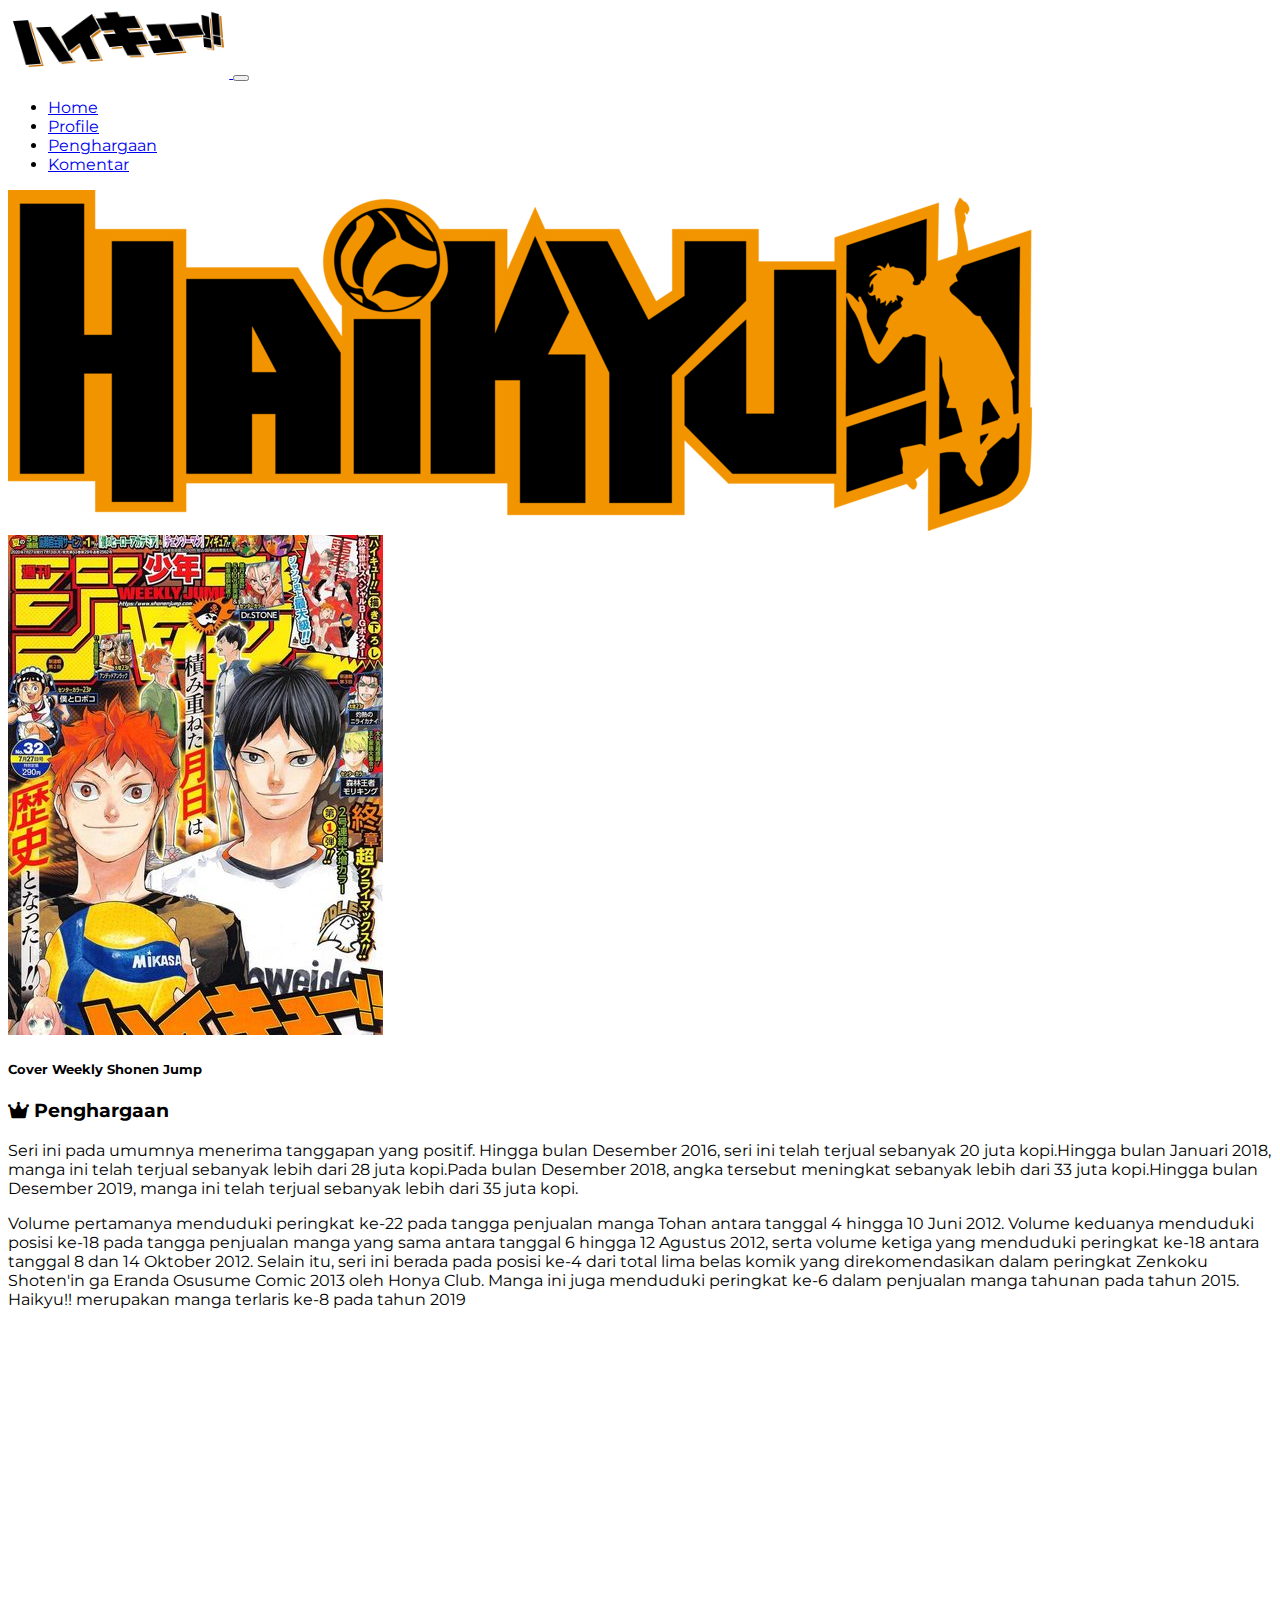
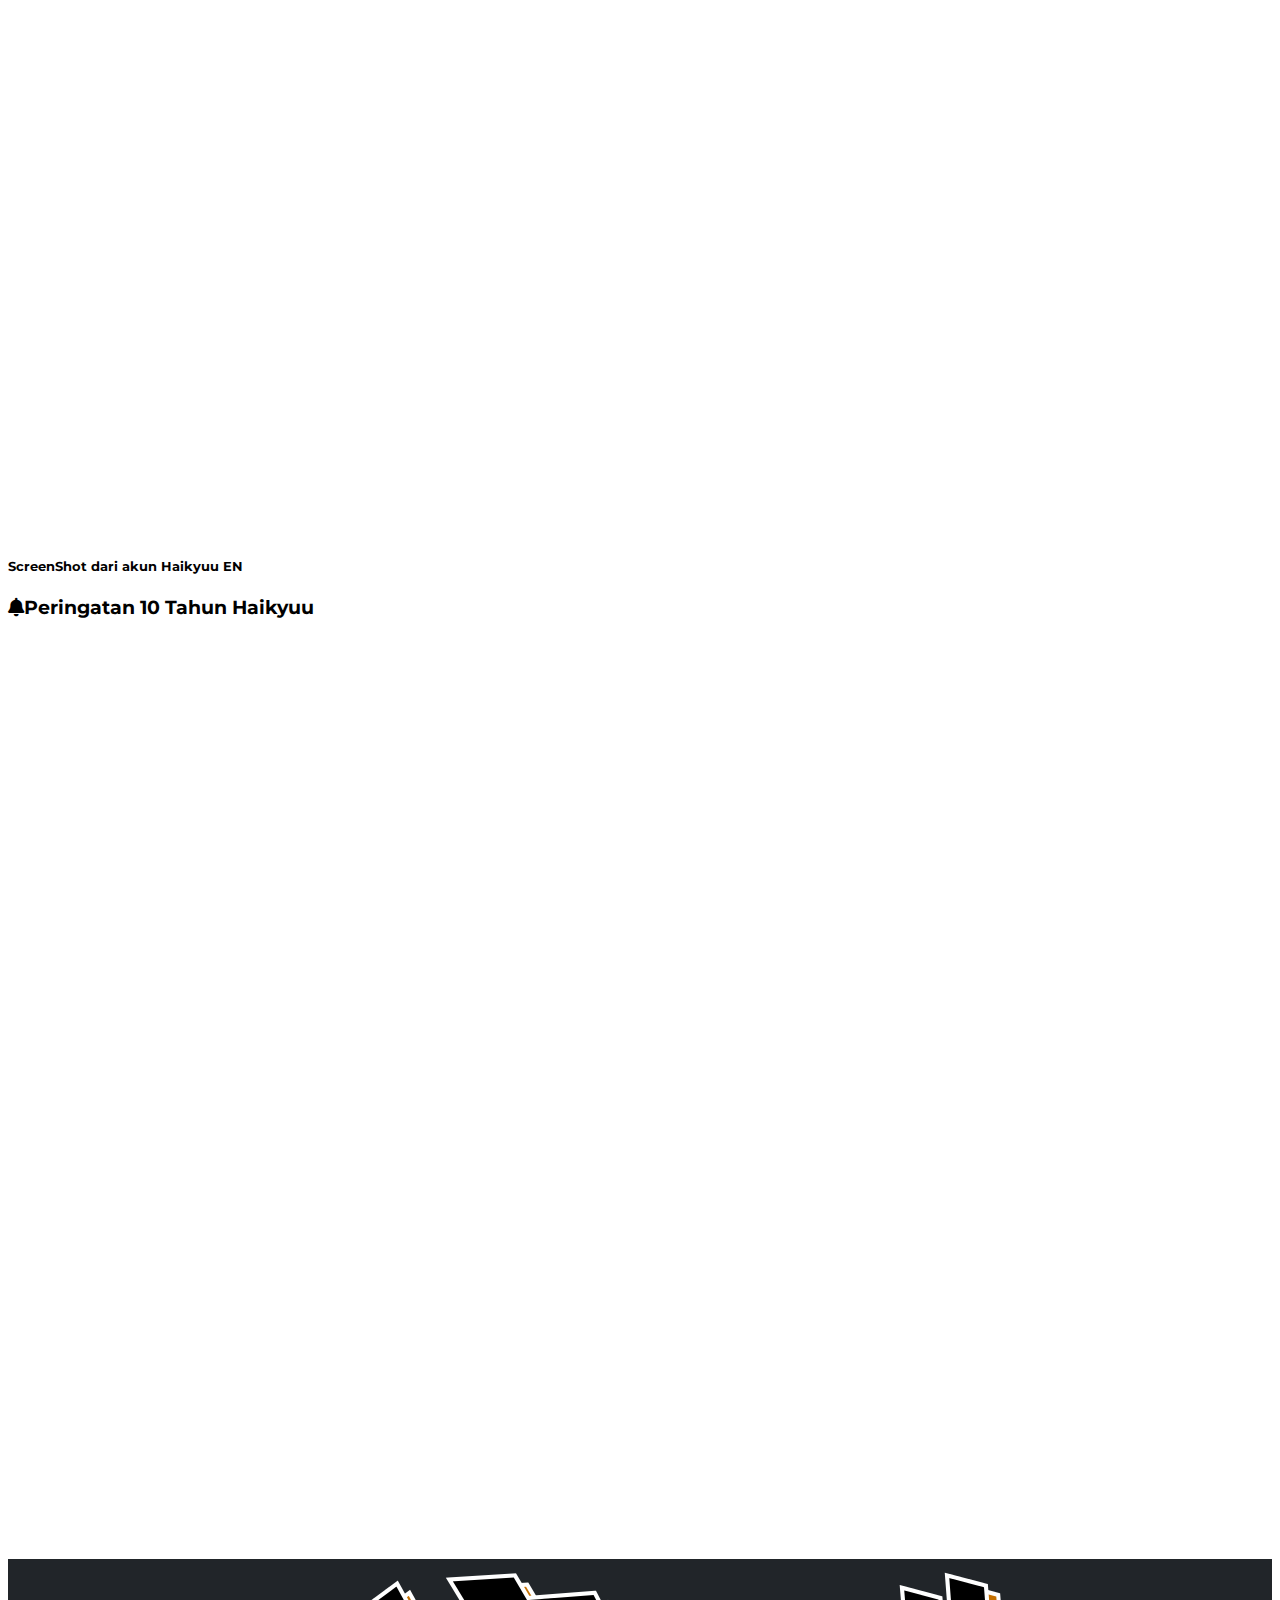
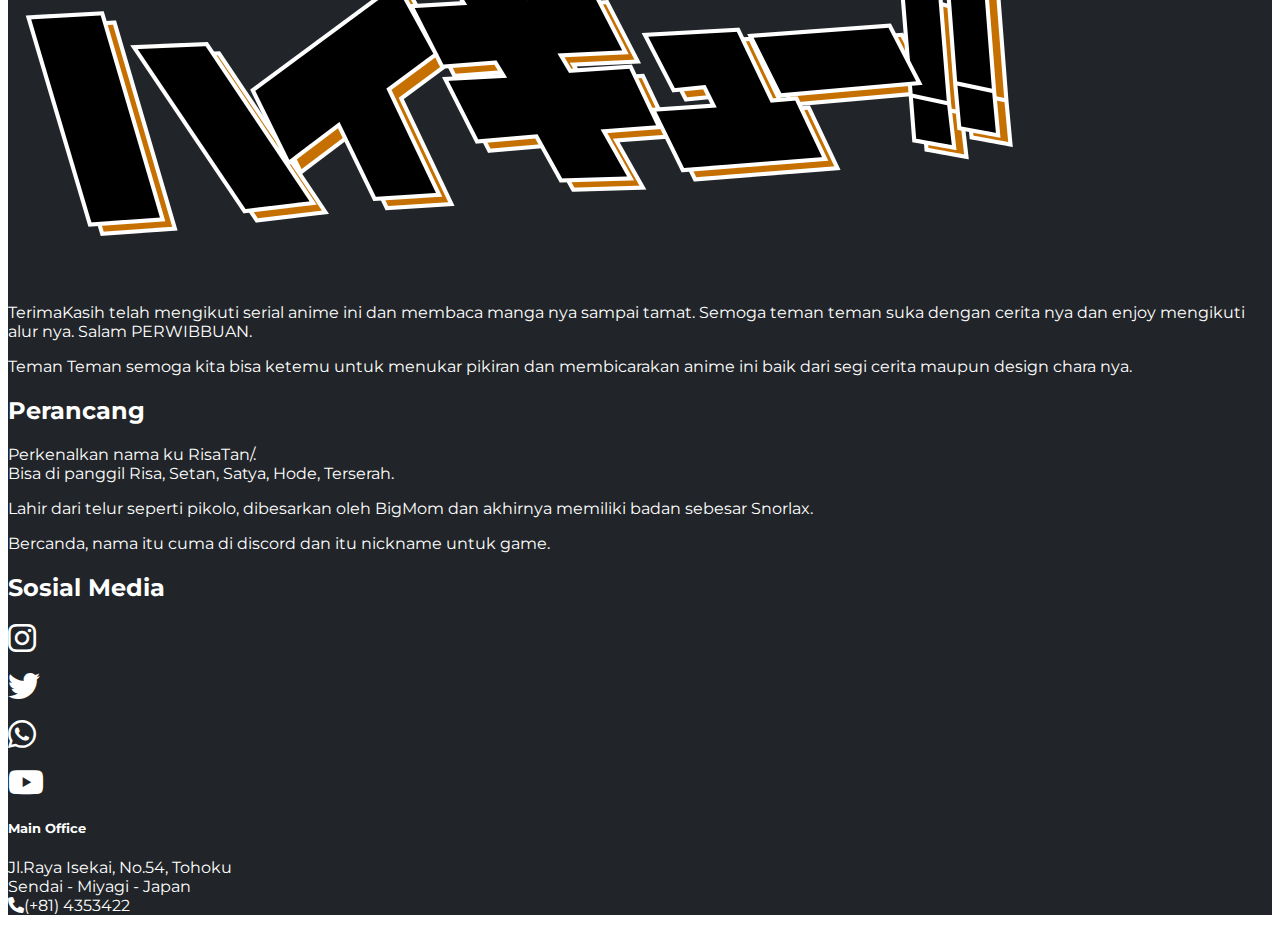
<file: Penghargaan.html>
<!DOCTYPE html>
<html>
<head>
    <meta charset="utf-8">
    <meta http-equiv="X-UA-Compatible" content="IE=edge">
    <title></title>
    <!-- fonts -->
    <link rel="preconnect" href="https://fonts.googleapis.com">
    <link rel="preconnect" href="https://fonts.gstatic.com" crossorigin>
    <link href="https://fonts.googleapis.com/css2?family=Montserrat:wght@300;400;700&display=swap" rel="stylesheet">
    <!-- end fonts -->

    <!-- bootstrap -->
    <link href="https://cdn.jsdelivr.net/npm/bootstrap@5.1.3/dist/css/bootstrap.min.css" rel="stylesheet" 
    integrity="sha384-1BmE4kWBq78iYhFldvKuhfTAU6auU8tT94WrHftjDbrCEXSU1oBoqyl2QvZ6jIW3" crossorigin="anonymous">
     <!-- end bootstrap -->

     <!--aos-->
     <link href="https://unpkg.com/aos@2.3.1/dist/aos.css" rel="stylesheet">
     <!--end aos-->
     
     <link rel="stylesheet" type="text/css" href="fontawesome/css/all.min.css">
     <link rel="stylesheet" type="text/css" href="navbar.css">
</head>
<body style="display: none;">
    <!--navbar-->
    <nav class="navbar navbar-expand-lg navbar-dark bg-dark">
        <div class="container-fluid">
          <a class="navbar-brand" href="navbar.html">
          <img src="logo.png" height="70" class="align-top">
          </a>

          <button class="navbar-toggler" type="button" data-bs-toggle="collapse" data-bs-target="#navbarNav" 
            aria-controls="navbarNav" aria-expanded="false" aria-label="Toggle navigation">
              <span class="navbar-toggler-icon"></span>
          </button>

          <div class="collapse navbar-collapse" id="navbarNav">
            <ul class="navbar-nav">
              <li class="nav-item">
                <a class="nav-link " href="index.html">Home</a>
              </li>
              <li class="nav-item">
                <a class="nav-link" href="profile.html">Profile</a>
              </li>
              <li class="nav-item">
                <a class="nav-link active" aria-current="page" href="Penghargaan.html">Penghargaan</a>
              </li>
              <li class="nav-item">
                <a class="nav-link" href="Komentar.html">Komentar </a>
              </li>
            </ul>
          </div>
        </div>
      </nav>
      <!--end navbar-->

     <!--content-->
      <div class="position-relative">
            <img src="logo 2.png" class="rounded mx-auto d-block">
          </div>
        </div>

        <div class="row p-5">
          <div class="col-lg-6 order-lg-last text-center">
              <img src="123.jpeg" class="img-fluid mb-4 shadow">
              <h5> Cover Weekly Shonen Jump </h5>
          </div>

          <div class="col-lg-6 my-auto">
            <h3><i class="fas fa-crown"></i> Penghargaan</h3>
            <p>
              Seri ini pada umumnya menerima tanggapan yang positif. 
              Hingga bulan Desember 2016, seri ini telah terjual sebanyak 20 juta kopi.Hingga bulan Januari 2018, 
              manga ini telah terjual sebanyak lebih dari 28 juta kopi.Pada bulan Desember 2018, 
              angka tersebut meningkat sebanyak lebih dari 33 juta kopi.Hingga bulan Desember 2019, 
              manga ini telah terjual sebanyak lebih dari 35 juta kopi.
            </p>
            <p>
              Volume pertamanya menduduki peringkat ke-22 pada tangga penjualan manga Tohan antara tanggal 4 hingga 10 Juni 2012.
              Volume keduanya menduduki posisi ke-18 pada tangga penjualan manga yang sama antara tanggal 6 hingga 12 Agustus 2012,
              serta volume ketiga yang menduduki peringkat ke-18 antara tanggal 8 dan 14 Oktober 2012.
              Selain itu, seri ini berada pada posisi ke-4 dari total lima belas komik yang direkomendasikan dalam peringkat Zenkoku Shoten'in ga Eranda Osusume Comic 2013 oleh Honya Club.
              Manga ini juga menduduki peringkat ke-6 dalam penjualan manga tahunan pada tahun 2015.
              Haikyu!! merupakan manga terlaris ke-8 pada tahun 2019
            </p>
          </div>
        </div>

        <div class="row p-5">
          <div class="col-lg-6 my-auto text-center">
              <img src="34.JPG"  class="img-fluid mb-4 shadow" data-aos="fade-up-right"> 
              <h5>ScreenShot dari akun Haikyuu EN</h5>
          </div>

          <div class="col-lg-6 my-auto">
            <h3> <i class="fas fa-bell"></i>Peringatan 10 Tahun Haikyuu</h3>
            <p data-aos="fade-up-right">
              Haikyuu! akan merayakan hari jadi yang ke-10 di tahun 2022! Untuk merayakannya, 
              kami menyiapkan 10 proyek besar yang sedang dikerjakan.
            </p>
            <p data-aos="fade-up-right">
              Empat proyek telah diungkap di acara Jump Festa 2022, berikut di bawah ini rincian setiap proyeknya.
              Sisanya ada 6 proyek akan diumumkan,Selama acara Jump Festa tahun ini, 
              franchise tim bola voli Jepang itu tidak mengungkapkan semua proyek yang sedang digarap. 
              Namun fans setia Haikyuu! sudah mengetahui empat rencana yang sedang dikerjakan.
            </p>
            <p data-aos="fade-up-right">
              Sebuah ilustrasi tengah disiapkan untuk merayakan seri tersebut.
              Franchise anime juga mengungkapkan ada 'short radio drama' yang bakal tayang tahun 2022 
              untuk mengeksplorasi setiap karakter dan aktivitas keseharian mereka.
              Pameran seni yang berjudul 'Haikyuu Exhibition Final' juga bakal digelar, 
              mengikuti jejak franchise anime lain yang melakukan hal yang sama. 
              Sebelumnya ada Berserk, My Hero Academia, dan Bleach.
              Bahkan tim di balik editorial Haikyuu! juga bakal berkolaborasi dengan V-League untuk membuat pertandingan khusus bola voli.
            </p>
            <p data-aos="fade-up-right">
              Sisa enam proyek lainnya masih membuat penasaran para penggemar Haikyuu!. 
              Seri Haikyuu! baru-baru ini menduduki peringkat 10 terlaris waralaba manga di Jepang.
              Haikyuu! juga masih terpopuler dan dibaca sampai saat ini, meski manganya telah selesai tahun lalu.
            </p>
          </div>
        </div>
        </div>
       </div>

       <div class="row">
        <div class ="col-6 bg-light bg-gradient p-3 text-end" data-aos="fade-left"> 
          <h1 class="display-6">Manfaat Bermain Bola Volly ?</h1>
          <p data-aos="fade-up-right">Ada banyak alasan mengapa bola voli adalah olahraga yang ideal untuk anak-anak dan orang tua.<br> 
          Berikut adalah pemikiran dari kedua kelompok tersebut tentang mengapa mereka menyukai olahraga tersebut. 
          Anda belajar tentang komunikasi, kerja tim, dedikasi dan organisasi/memprioritaskan waktu Anda. <br>
          Saya merindukan latihan bola voli karena Anda didorong melewati batas Anda dan mencari tahu apa yang mampu Anda capai.
        </p>
        <a href="profile.html"class="btn btn-warning rounded-0" data-aos="fade-left">Learn More </a>
        </div>

        <div class ="col-6 bg-light bg-gradient p-3"data-aos="fade-right">
        <h1 class="display-6">Lebih Dari Sekedar Olahraga ?</h1>
        <p data-aos="fade-up-right">
          Bola voli menawarkan kesempatan untuk pelajaran yang hanya dapat dilakukan oleh beberapa olahraga lain. 
          Komunitas bola voli adalah tempat di mana semua orang diterima dan Anda dapat menemukan permainan dan kompetisi seumur hidup. 
          Bola voli menyatukan keluarga untuk bermain dan belajar dan menawarkan kesempatan untuk menciptakan persahabatan dan ikatan seumur hidup. 
          Dari keterampilan membangun karakter seperti kepemimpinan, kerja tim, rasa hormat, dan komunikasi hingga manfaat fisik dari tetap sehat dan aktif.
        </p>
        <a href="Komentar.html"class="btn btn-warning rounded-0" data-aos="fade-right">Learn More </a>
        </div
        >
        <div class="row p-5 text-center">
          <div class="col-4">
            <i class="fas fa-home fa-3x mb-4 text-primary" data-aos="fade-right"></i>
            <p data-aos="fade-right">
              Pulang Kerumah Masing masing
            </p>
            </div>
            <div class="col-4">
              <i class="fas fa-award fa-3x mb-4 text-primary" data-aos="fade-down"></i>
              <p data-aos="fade-down">
                Kebanggaan Mamak
              </p>
              </div>
              <div class="col-4">
                <i class="fas fa-chart-line fa-3x mb-4 text-primary" data-aos="fade-left"></i>
                <p data-aos="fade-left">
                  To the moon
                </p>
                </div>
        </div>
      </div>
      
       <!--end content-->

      <!--footer-->
      <footer class="px-3 py-5 small">
        <div class="container">
            <div class="row">
              <div class="col-lg-4 col-6">
                  <img src="logo.png" class="img-fluid w-50 mb-1">
                  <p>
                    TerimaKasih telah mengikuti serial anime ini dan membaca manga nya sampai tamat.
                    Semoga teman teman suka dengan cerita nya dan enjoy mengikuti alur nya.
                    Salam PERWIBBUAN.
                  </p>
                  <p>
                    Teman Teman semoga kita bisa ketemu untuk menukar pikiran dan membicarakan anime ini baik dari segi cerita
                    maupun design chara nya.
                  </p>
              </div>
              
              <div class="col-lg-4 col-6">
                <h2>Perancang</h2>
                <p>
                <p class="mb-3">Perkenalkan nama ku RisaTan/. <br> Bisa di panggil Risa, Setan, Satya, Hode, Terserah.</p>
                
                <p>
                Lahir dari telur seperti pikolo, dibesarkan oleh BigMom dan akhirnya memiliki badan sebesar Snorlax.
                </p>

                <p>
                  Bercanda, nama itu cuma di discord dan itu nickname untuk game.
                 </p>
            </div>

              <div class="col-lg-4 col-6">
                <h2>Sosial Media</h2>
                <div class ="d-flex gap-3">
                <p class="mb-3"><i class="fab fa-instagram fa-2x"></i> </p>
                <p class="mb-3"><i class="fab fa-twitter fa-2x"></i> </p>
                <p class="mb-3"><i class="fab fa-whatsapp fa-2x"></i> </p>
                <p class="mb-3"><i class="fab fa-youtube fa-2x"></i> </p>
              </div>

              <h5>Main Office</h5>
              <p> Jl.Raya Isekai, No.54, Tohoku <br> Sendai - Miyagi - Japan <br> <i class="fas fa-phone"></i>(+81) 4353422 </p>
            </div> 
      </footer>
      <!--end footer-->

      <script type="text/javascript" src="https://code.jquery.com/jquery-3.6.0.min.js"></script> 
      <script src="https://cdn.jsdelivr.net/npm/bootstrap@5.1.3/dist/js/bootstrap.min.js" 
      integrity="sha384-QJHtvGhmr9XOIpI6YVutG+2QOK9T+ZnN4kzFN1RtK3zEFEIsxhlmWl5/YESvpZ13" crossorigin="anonymous"></script>
      <script src="https://unpkg.com/aos@2.3.1/dist/aos.js"></script>
      <script type="text/javascript">
        $(document).ready(function(){
          AOS.init();
            $('body').fadeIn('normal');
        });
      </script>

</body>
</html>
</file>
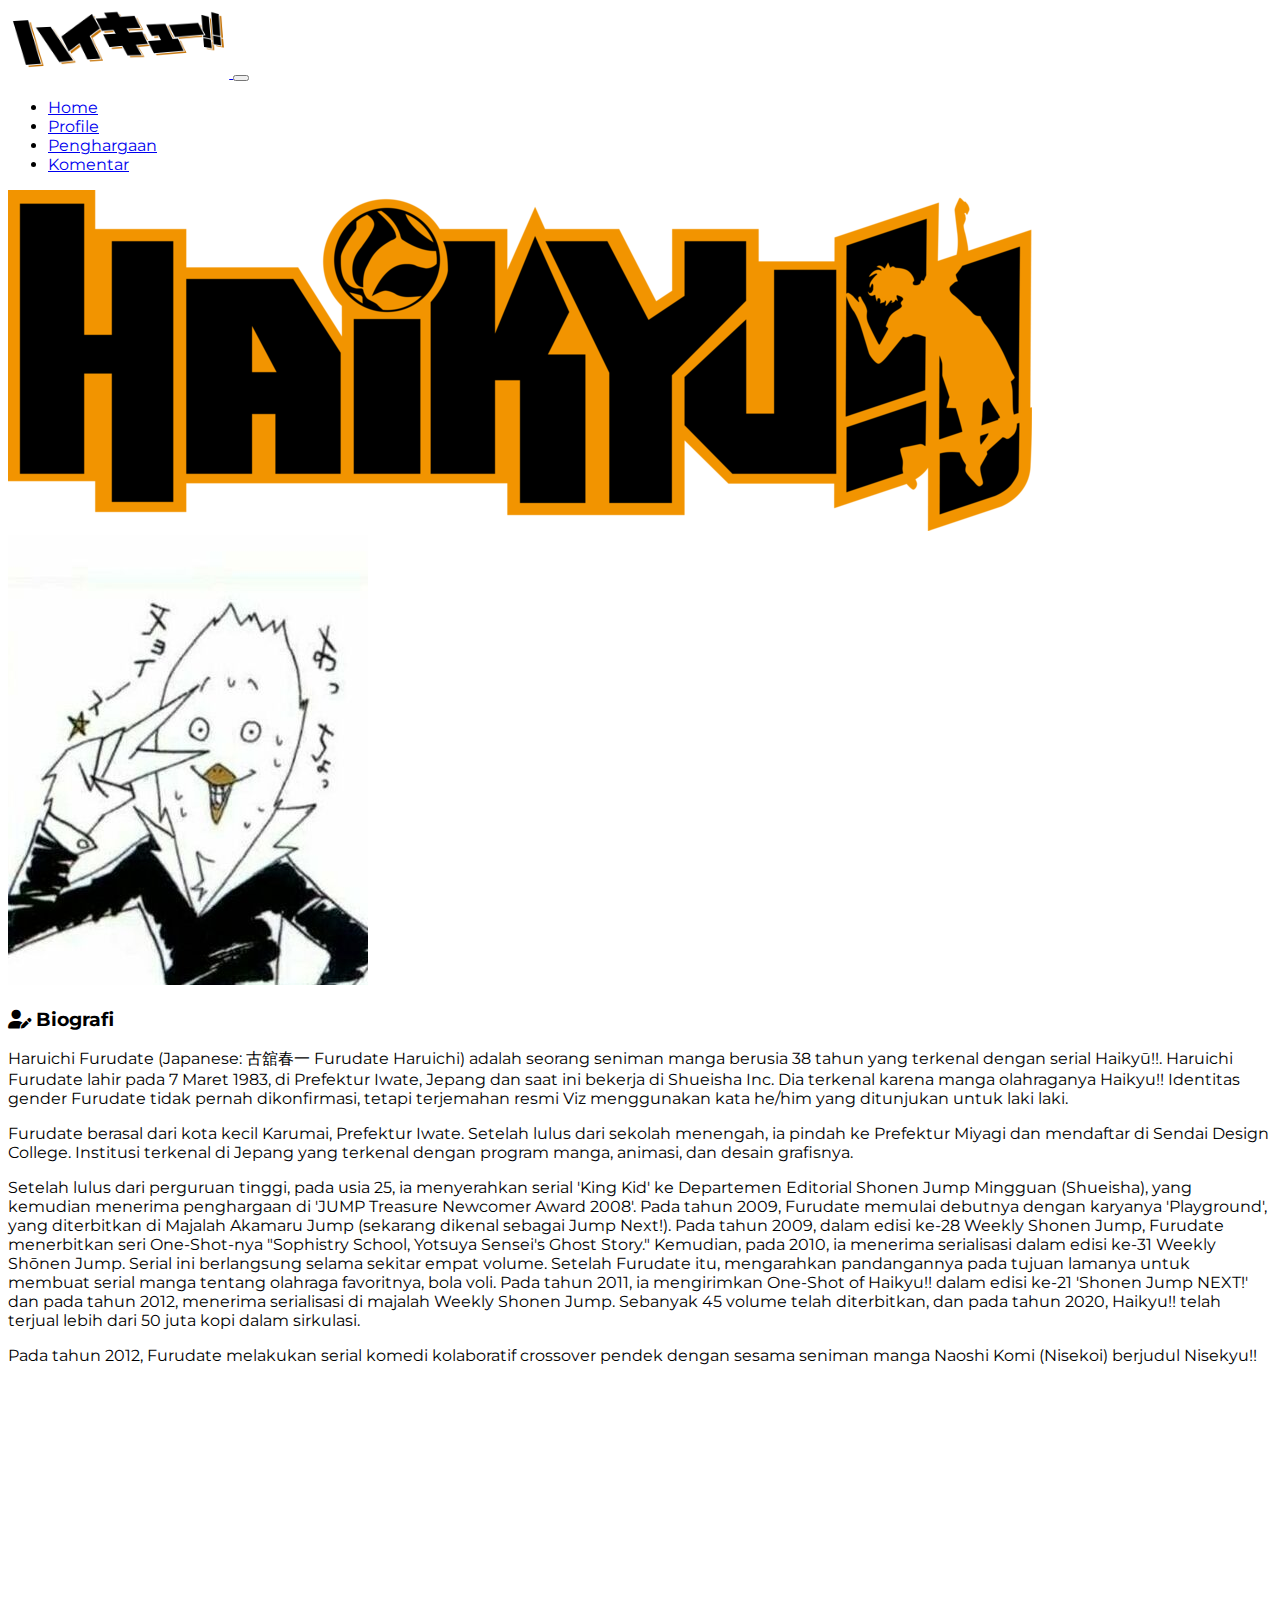
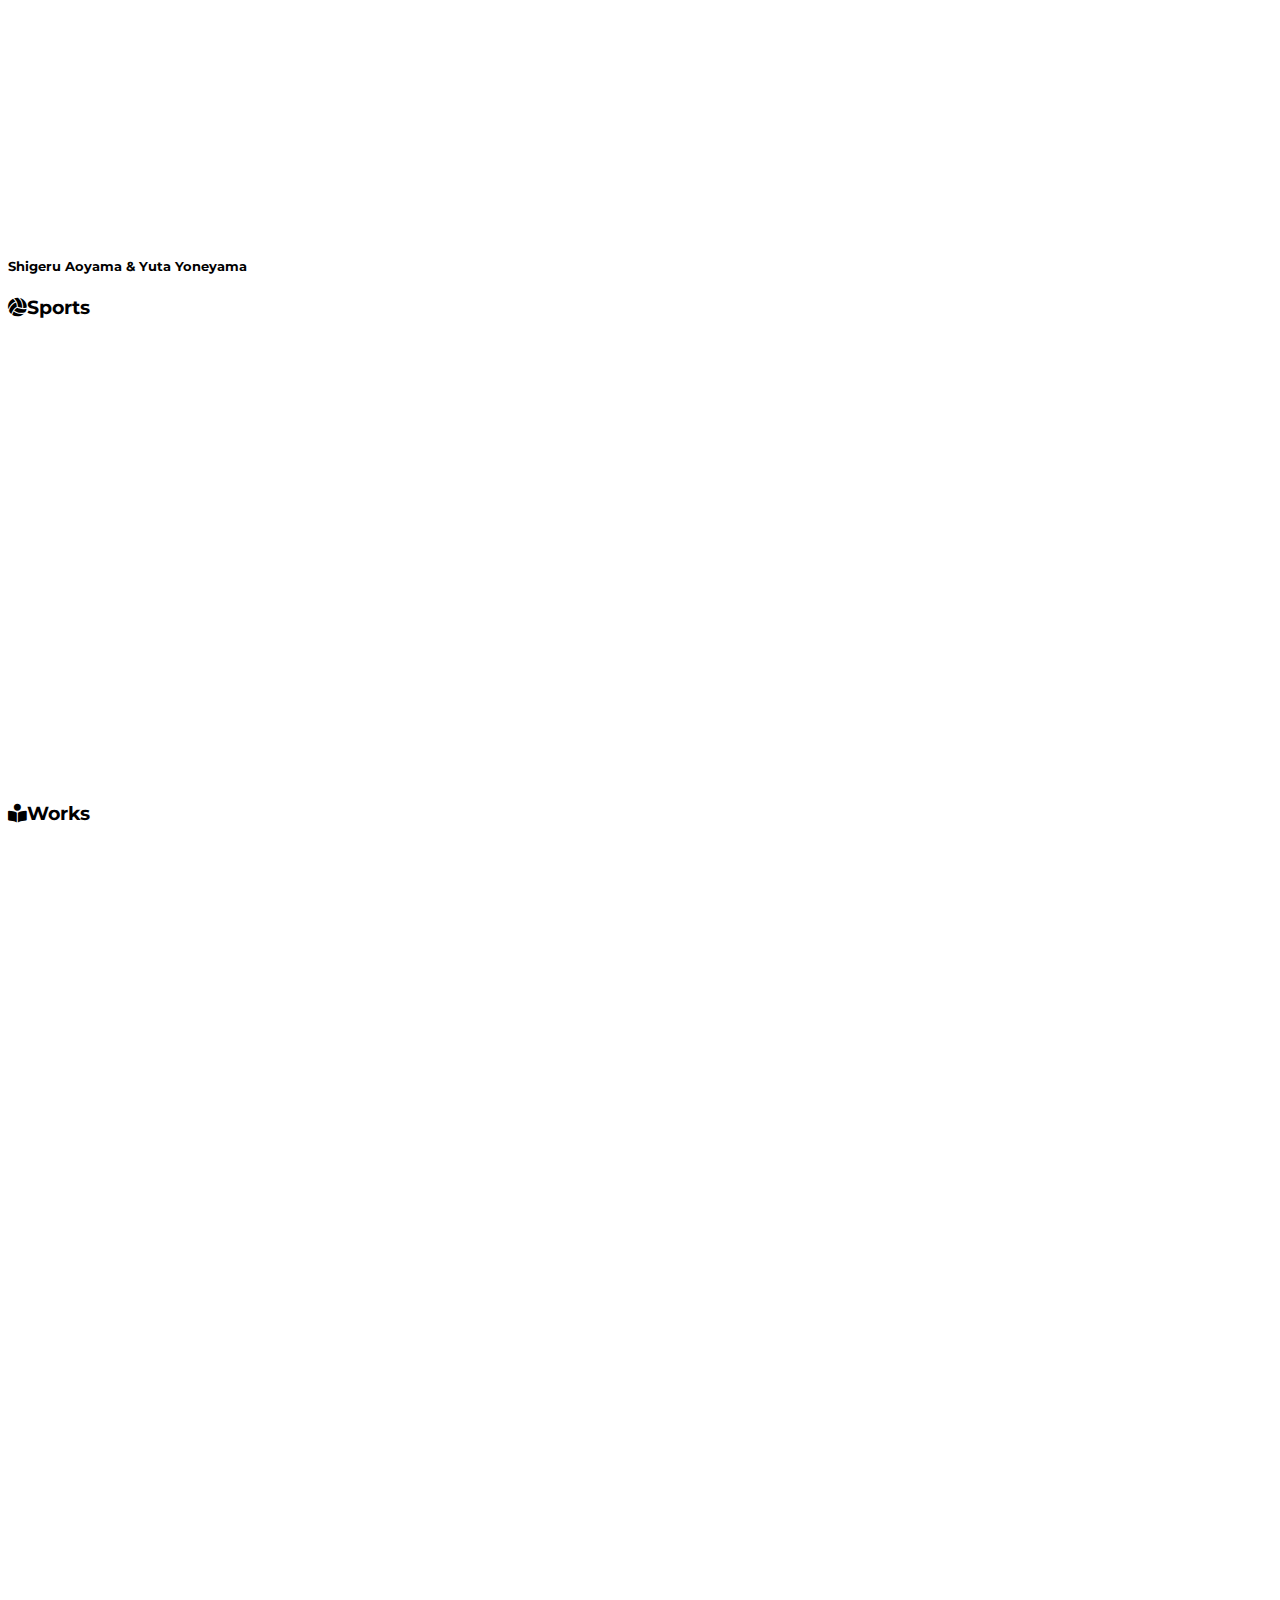
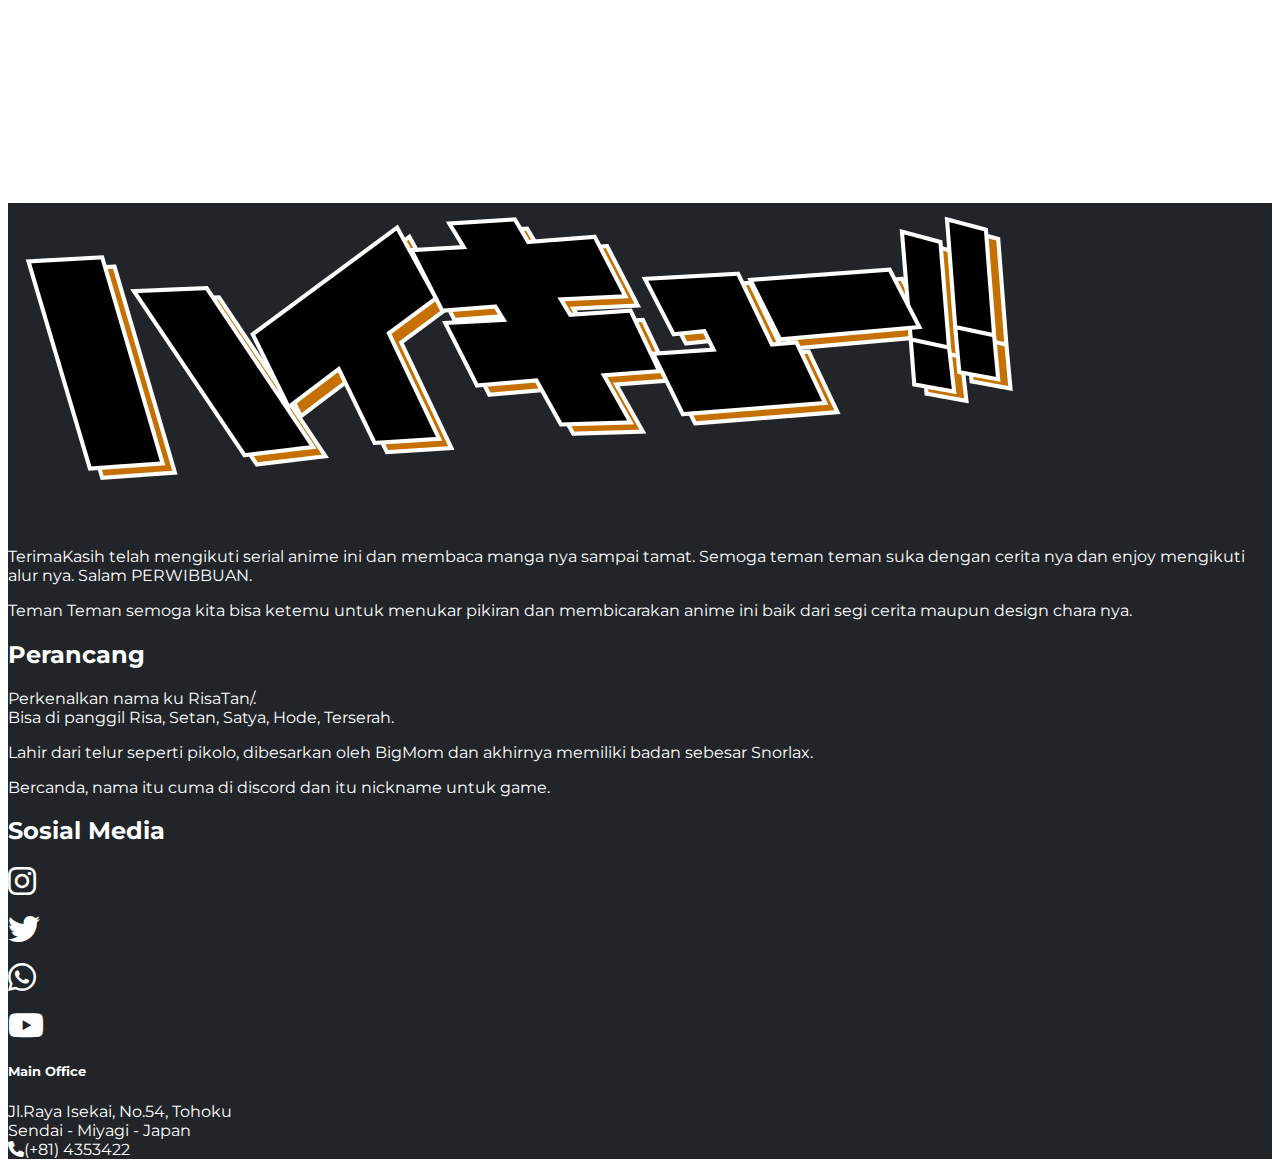
<file: profile.html>
<!DOCTYPE html>
<html>
<head>
    <meta charset="utf-8">
    <meta http-equiv="X-UA-Compatible" content="IE=edge">
    <title></title>
    <!-- fonts -->
    <link rel="preconnect" href="https://fonts.googleapis.com">
    <link rel="preconnect" href="https://fonts.gstatic.com" crossorigin>
    <link href="https://fonts.googleapis.com/css2?family=Montserrat:wght@300;400;700&display=swap" rel="stylesheet">
    <!-- end fonts -->

    <!-- bootstrap -->
    <link href="https://cdn.jsdelivr.net/npm/bootstrap@5.1.3/dist/css/bootstrap.min.css" rel="stylesheet" 
    integrity="sha384-1BmE4kWBq78iYhFldvKuhfTAU6auU8tT94WrHftjDbrCEXSU1oBoqyl2QvZ6jIW3" crossorigin="anonymous">
     <!-- end bootstrap -->

     <!--aos-->
     <link href="https://unpkg.com/aos@2.3.1/dist/aos.css" rel="stylesheet">
     <!--end aos-->
     
     <link rel="stylesheet" type="text/css" href="fontawesome/css/all.min.css">
     <link rel="stylesheet" type="text/css" href="navbar.css">
</head>
<body style="display: none;">
    <!--navbar-->
    <nav class="navbar navbar-expand-lg navbar-dark bg-dark">
        <div class="container-fluid">
          <a class="navbar-brand" href="navbar.html">
          <img src="logo.png" height="70" class="align-top">
          </a>

          <button class="navbar-toggler" type="button" data-bs-toggle="collapse" data-bs-target="#navbarNav" 
            aria-controls="navbarNav" aria-expanded="false" aria-label="Toggle navigation">
              <span class="navbar-toggler-icon"></span>
          </button>

          <div class="collapse navbar-collapse" id="navbarNav">
            <ul class="navbar-nav">
              <li class="nav-item">
                <a class="nav-link " href="index.html">Home</a>
              </li>
              <li class="nav-item">
                <a class="nav-link active" aria-current="page" href="profile.html">Profile</a>
              </li>
              <li class="nav-item">
                <a class="nav-link" href="Penghargaan.html">Penghargaan</a>
              </li>
              <li class="nav-item">
                <a class="nav-link" href="Komentar.html">Komentar </a>
              </li>
            </ul>
          </div>
        </div>
      </nav>
      <!--end navbar-->

     <!--content-->
      <div class="position-relative">
            <img src="logo 2.png" class="rounded mx-auto d-block">
          </div>
        </div>

        <div class="row p-5">
          <div class="col-lg-6 order-lg-last text-center">
              <img src="Furudate.jpg" class="img-fluid mb-4 shadow">
          </div>

          <div class="col-lg-6 my-auto">
            <h3><i class="fas fa-user-edit"></i> Biografi</h3>
            <p>
              Haruichi Furudate (Japanese: 古舘春一 Furudate Haruichi) adalah seorang seniman manga berusia 38 tahun yang terkenal dengan serial Haikyū!!. 
              Haruichi Furudate lahir pada 7 Maret 1983, di Prefektur Iwate, Jepang dan saat ini bekerja di Shueisha Inc. Dia terkenal karena manga olahraganya Haikyu!!
              Identitas gender Furudate tidak pernah dikonfirmasi, tetapi terjemahan resmi Viz menggunakan kata he/him yang ditunjukan untuk laki laki.
            </p>
            <p>
              Furudate berasal dari kota kecil Karumai, Prefektur Iwate. 
              Setelah lulus dari sekolah menengah, ia pindah ke Prefektur Miyagi dan mendaftar di Sendai Design College. 
              Institusi terkenal di Jepang yang terkenal dengan program manga, animasi, dan desain grafisnya.
            </p>
            <p>
              Setelah lulus dari perguruan tinggi, pada usia 25, ia menyerahkan serial 'King Kid' ke Departemen Editorial Shonen Jump Mingguan (Shueisha), 
              yang kemudian menerima penghargaan di 'JUMP Treasure Newcomer Award 2008'. Pada tahun 2009, Furudate memulai debutnya dengan karyanya 'Playground', 
              yang diterbitkan di Majalah Akamaru Jump (sekarang dikenal sebagai Jump Next!). Pada tahun 2009, 
              dalam edisi ke-28 Weekly Shonen Jump, Furudate menerbitkan seri One-Shot-nya "Sophistry School, Yotsuya Sensei's Ghost Story." Kemudian, 
              pada 2010, ia menerima serialisasi dalam edisi ke-31 Weekly Shōnen Jump. Serial ini berlangsung selama sekitar empat volume. Setelah Furudate itu, 
              mengarahkan pandangannya pada tujuan lamanya untuk membuat serial manga tentang olahraga favoritnya, bola voli. Pada tahun 2011, 
              ia mengirimkan One-Shot of Haikyu!! dalam edisi ke-21 'Shonen Jump NEXT!' dan pada tahun 2012, menerima serialisasi di majalah Weekly Shonen Jump. 
              Sebanyak 45 volume telah diterbitkan, dan pada tahun 2020, Haikyu!! telah terjual lebih dari 50 juta kopi dalam sirkulasi.
            </p>
            <p>
              Pada tahun 2012, Furudate melakukan serial komedi kolaboratif crossover pendek dengan sesama seniman manga Naoshi Komi (Nisekoi) berjudul Nisekyu!!
            </p>
          </div>
        </div>

        <div class="row p-5">
          <div class="col-lg-6 my-auto text-center">
              <img src="Aoyama.png"  class="img-fluid mb-4 shadow" data-aos="fade-up-right"> 
              <img src="Yuta.png" class="img-fluid mb-4 shadow" data-aos="fade-up-right">
              <h5>Shigeru Aoyama & Yuta Yoneyama</h5>
          </div>

          <div class="col-lg-6 my-auto">
            <h3> <i class="fas fa-volleyball-ball"></i>Sports</h3>
            <p data-aos="fade-up-right">
              Furudate sensei adalah anggota 'klub bola voli', dan mulai bermain olahraga di SMP dan tetap aktif sampai SMA. 
              Furudate memainkan posisi middle blocker. Pemain bola voli favoritnya adalah 'Shigeru Aoyama' dan 'Yuta Yoneyama.' 
              Dia bersemangat bermain bola voli secara profesional; Namun, dia memiliki beberapa keraguan yang tersisa. 
              Karena itu, ia memutuskan untuk mengubah jalur kariernya menjadi seniman manga. 
              Jadi, dia bisa berbagi semangat dan kecintaannya pada olahraga dengan semua orang dalam bentuk seni visual itu.
            </p>
          </div>
        </div>

        <div class="row p-5">
          <div class="col-lg-6 order-lg-last text-center">
            <img src="10.jpg" class="img-fluid mb-4 shadow" data-aos="fade-up-right">
          </div>

          <div class="col-lg-6">
            <h3><i class="fas fa-book-reader"></i>Works</h3>
            <p data-aos="fade-up-right">
              One-Shot (short stories),
                <br>King Kid (2008, Weekly Shōnen Website),
                <br>Playground (2009, Akamaru Jump, Winter),
                <br>A Ghost of Senior Yotsuya (2009, Weekly Shōnen Jump, Issue 28),
                <br>Haikyu!! (2011, Weekly Shōnen Jump, Winter).
            </p>
            <p data-aos="fade-up-right">
              Manga Serialized,
              <br>A Ghost of Senior Yotsuya (2010, Weekly Shōnen Jump, Issue 31) [Volumes 1-4],
              <br>Haikyu!! (2012, Weekly Shōnen Jump, Issue 33) [Volumes 1-45].
            </p>
            <p data-aos="fade-up-right">
              Crossovers,
              <br>2012: Weekly Shōnen Jump - Nisekoi and Haikyū = Nisekyū!! (with Naoshi Komi).
            </p>
            <p data-aos="fade-up-right">
              Notable Assistant
              <br>Tasuku Sugie known for Tenjin
          </div>
        </div>
       </div>

       <div class="row">
        <div class ="col-6 bg-light bg-gradient p-3 text-end" data-aos="fade-left"> 
          <h1 class="display-6">Manfaat Bermain Bola Volly ?</h1>
          <p>Ada banyak alasan mengapa bola voli adalah olahraga yang ideal untuk anak-anak dan orang tua.<br> 
          Berikut adalah pemikiran dari kedua kelompok tersebut tentang mengapa mereka menyukai olahraga tersebut. 
          Anda belajar tentang komunikasi, kerja tim, dedikasi dan organisasi/memprioritaskan waktu Anda. <br>
          Saya merindukan latihan bola voli karena Anda didorong melewati batas Anda dan mencari tahu apa yang mampu Anda capai.
        </p>
        <a href="Penghargaan.html"class="btn btn-warning rounded-0" data-aos="fade-left">Learn More </a>
        </div>

        <div class ="col-6 bg-light bg-gradient p-3"data-aos="fade-right">
        <h1 class="display-6">Lebih Dari Sekedar Olahraga ?</h1>
        <p>
          Bola voli menawarkan kesempatan untuk pelajaran yang hanya dapat dilakukan oleh beberapa olahraga lain. 
          Komunitas bola voli adalah tempat di mana semua orang diterima dan Anda dapat menemukan permainan dan kompetisi seumur hidup. 
          Bola voli menyatukan keluarga untuk bermain dan belajar dan menawarkan kesempatan untuk menciptakan persahabatan dan ikatan seumur hidup. 
          Dari keterampilan membangun karakter seperti kepemimpinan, kerja tim, rasa hormat, dan komunikasi hingga manfaat fisik dari tetap sehat dan aktif.
        </p>
        <a href="Komentar.html"class="btn btn-warning rounded-0" data-aos="fade-right">Learn More </a>
        </div
        >
        <div class="row p-5 text-center">
          <div class="col-4">
            <i class="fas fa-home fa-3x mb-4 text-primary" data-aos="fade-right"></i>
            <p data-aos="fade-right">
              Pulang Kerumah Masing masing
            </p>
            </div>
            <div class="col-4">
              <i class="fas fa-award fa-3x mb-4 text-primary" data-aos="fade-down"></i>
              <p data-aos="fade-down">
                Kebanggaan Mamak
              </p>
              </div>
              <div class="col-4">
                <i class="fas fa-chart-line fa-3x mb-4 text-primary" data-aos="fade-left"></i>
                <p data-aos="fade-left">
                  To the moon
                </p>
                </div>
        </div>
      </div>
      
       <!--end content-->

      <!--footer-->
      <footer class="px-3 py-5 small">
        <div class="container">
            <div class="row">
              <div class="col-lg-4 col-6">
                  <img src="logo.png" class="img-fluid w-50 mb-1">
                  <p>
                    TerimaKasih telah mengikuti serial anime ini dan membaca manga nya sampai tamat.
                    Semoga teman teman suka dengan cerita nya dan enjoy mengikuti alur nya.
                    Salam PERWIBBUAN.
                  </p>
                  <p>
                    Teman Teman semoga kita bisa ketemu untuk menukar pikiran dan membicarakan anime ini baik dari segi cerita
                    maupun design chara nya.
                  </p>
              </div>
              
              <div class="col-lg-4 col-6">
                <h2>Perancang</h2>
                <p>
                <p class="mb-3">Perkenalkan nama ku RisaTan/. <br> Bisa di panggil Risa, Setan, Satya, Hode, Terserah.</p>
                
                <p>
                Lahir dari telur seperti pikolo, dibesarkan oleh BigMom dan akhirnya memiliki badan sebesar Snorlax.
                </p>

                <p>
                  Bercanda, nama itu cuma di discord dan itu nickname untuk game.
                 </p>
            </div>

              <div class="col-lg-4 col-6">
                <h2>Sosial Media</h2>
                <div class ="d-flex gap-3">
                <p class="mb-3"><i class="fab fa-instagram fa-2x"></i> </p>
                <p class="mb-3"><i class="fab fa-twitter fa-2x"></i> </p>
                <p class="mb-3"><i class="fab fa-whatsapp fa-2x"></i> </p>
                <p class="mb-3"><i class="fab fa-youtube fa-2x"></i> </p>
              </div>

              <h5>Main Office</h5>
              <p> Jl.Raya Isekai, No.54, Tohoku <br> Sendai - Miyagi - Japan <br> <i class="fas fa-phone"></i>(+81) 4353422 </p>
            </div> 
      </footer>
      <!--end footer-->

      <script type="text/javascript" src="https://code.jquery.com/jquery-3.6.0.min.js"></script> 
      <script src="https://cdn.jsdelivr.net/npm/bootstrap@5.1.3/dist/js/bootstrap.min.js" 
      integrity="sha384-QJHtvGhmr9XOIpI6YVutG+2QOK9T+ZnN4kzFN1RtK3zEFEIsxhlmWl5/YESvpZ13" crossorigin="anonymous"></script>
      <script src="https://unpkg.com/aos@2.3.1/dist/aos.js"></script>
      <script type="text/javascript">
        $(document).ready(function(){
          AOS.init();
            $('body').fadeIn('normal');
        });
      </script>

</body>
</html>
</file>
<file: navbar.css>
body  *{
    font-family:'Montserrat', sans-serif;
}

footer {  
    background-color: #212529;
    color: white;
}
</file>
